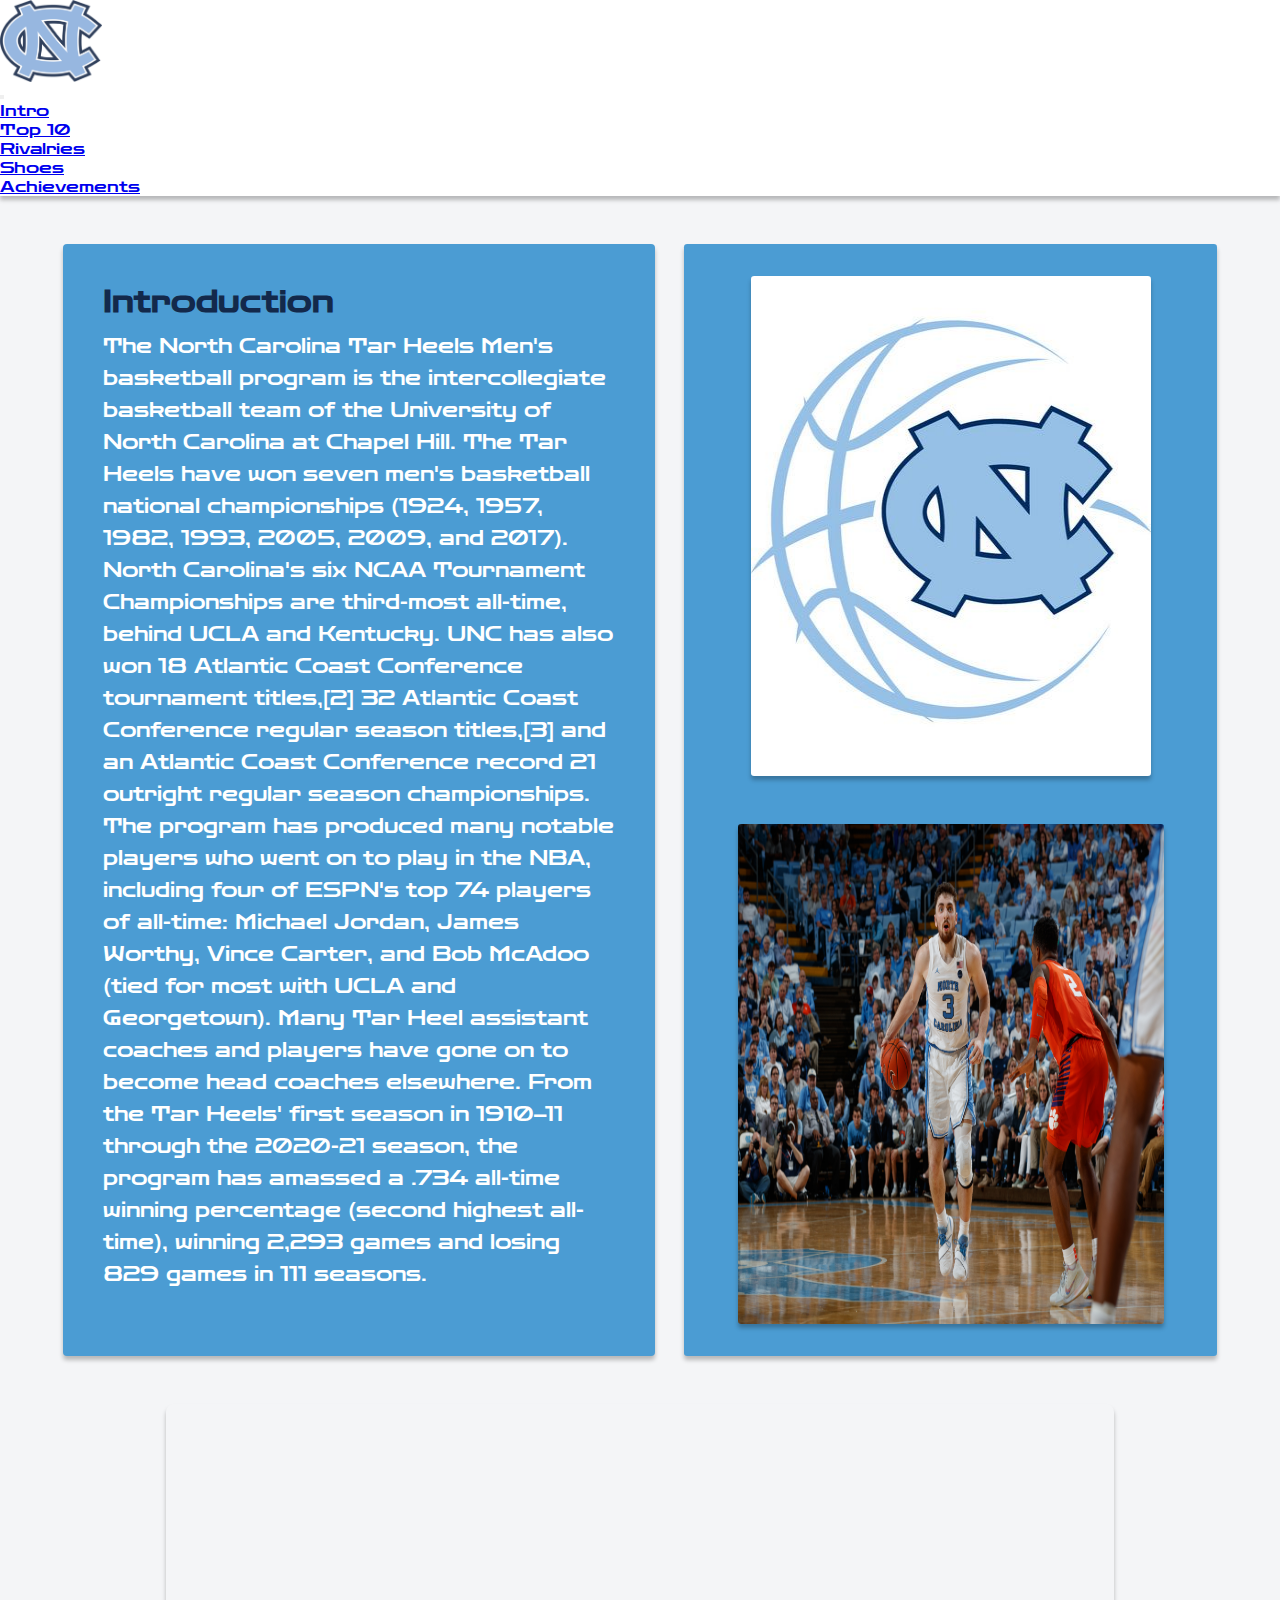
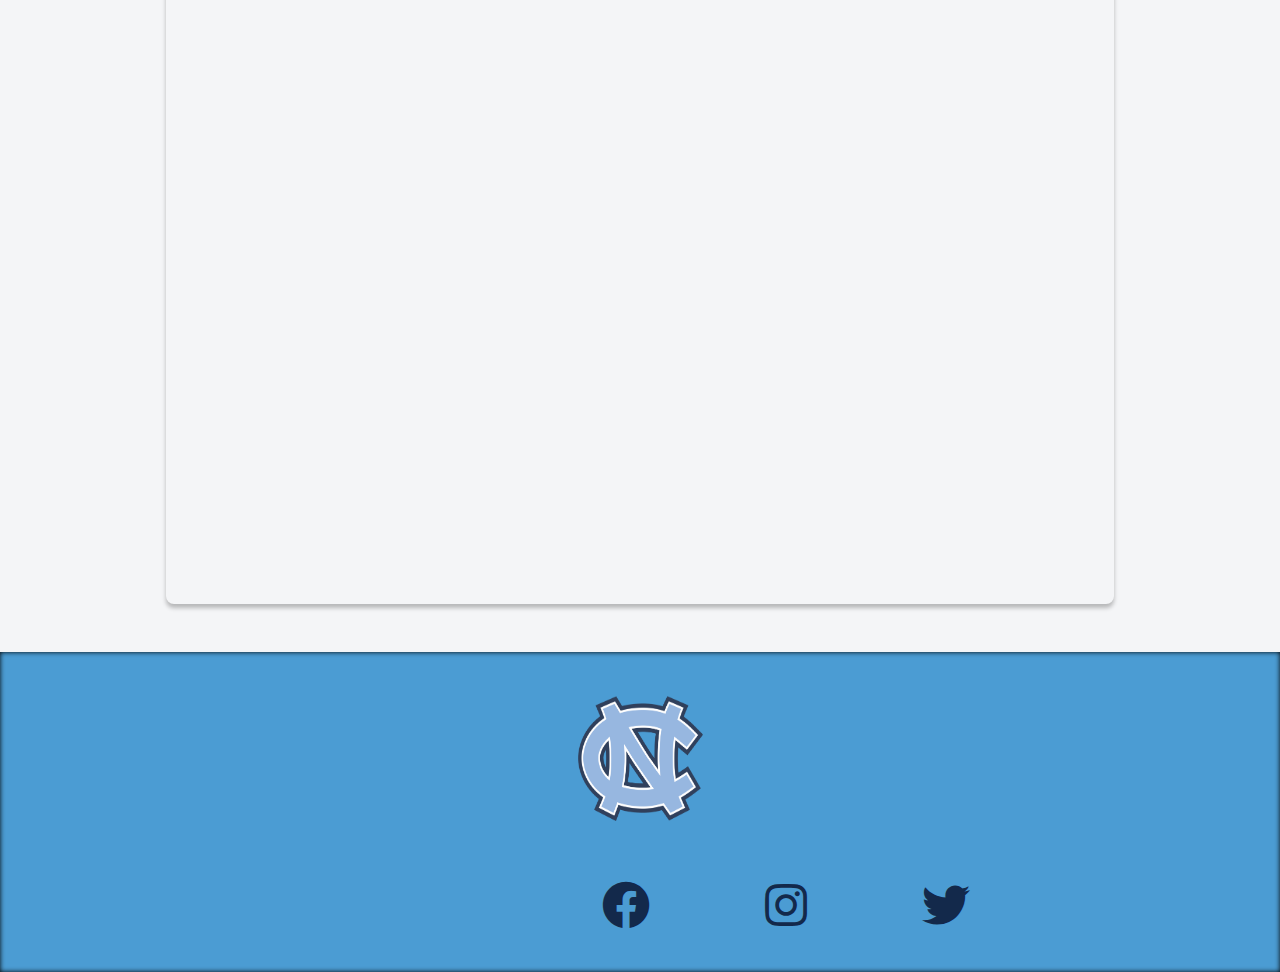
<file: index.html>
<!DOCTYPE html>
<html lang="en">
<head>
  <meta charset="UTF-8">
  <meta http-equiv="X-UA-Compatible" content="IE=edge">
  <meta name="viewport" content="width=device-width, initial-scale=1.0">
  <link rel="stylesheet" href="https://cdnjs.cloudflare.com/ajax/libs/font-awesome/5.12.1/css/all.min.css">
  <link rel="preconnect" href="https://fonts.gstatic.com">
  <link href="https://fonts.googleapis.com/css2?family=Zen+Dots&display=swap" rel="stylesheet">  
  <link rel="stylesheet" href="allStyle.css">
  <link rel="stylesheet" href="indexStyle.css">
  <link rel="stylesheet" href="https://stackpath.bootstrapcdn.com/bootstrap/4.1.0/css/bootstrap.min.css" integrity="sha384-9gVQ4dYFwwWSjIDZnLEWnxCjeSWFphJiwGPXr1jddIhOegiu1FwO5qRGvFXOdJZ4" crossorigin="anonymous">
  <title>UNC Basketball</title>
</head>
<body>

  <nav class="navbar navbar-light navbar-1 white">

    <!-- Navbar brand -->
    <div class='logoSection'>
      <img id='logo' src='logo.png'>
    </div>
  
    <!-- Collapse button -->
    <button class="navbar-toggler" type="button" data-toggle="collapse" data-target="#navbarSupportedContent15"
      aria-controls="navbarSupportedContent15" aria-expanded="false" aria-label="Toggle navigation"><span class="navbar-toggler-icon"></span></button>
  
    <!-- Collapsible content -->
    <div class="collapse navbar-collapse" id="navbarSupportedContent15">
  
      <!-- Links -->
      <ul class="navbar-nav mr-auto">
        <li class="nav-item active">
          <a class="nav-link" href="#">Intro <span class="sr-only">(current)</span></a>
        </li>
        <li class="nav-item">
          <a class="nav-link" href="player.html">Top 10</a>
        </li>
        <li class="nav-item">
          <a class="nav-link" href="rivalry.html">Rivalries</a>
        </li>
        <li class="nav-item">
          <a class="nav-link" href="shoe.html">Shoes</a>
        </li>
        <li class="nav-item">
          <a class="nav-link" href="achieve.html">Achievements</a>
        </li>
      </ul>
      <!-- Links -->
  
    </div>
    <!-- Collapsible content -->
  
  </nav>

  <div class='main'>
    <div class='mainTop'>
      <div class='intro'>
        <h2>Introduction</h2>
        <p>
          The North Carolina Tar Heels Men's basketball program is the intercollegiate basketball team of the University of North Carolina at Chapel Hill. 
          The Tar Heels have won seven men's basketball national championships (1924, 1957, 1982, 1993, 2005, 2009, and 2017). 
          North Carolina's six NCAA Tournament Championships are third-most all-time, behind UCLA and Kentucky. 
          UNC has also won 18 Atlantic Coast Conference tournament titles,[2] 32 Atlantic Coast Conference regular season titles,[3] and an Atlantic Coast Conference record 21 outright regular season championships.
          The program has produced many notable players who went on to play in the NBA, including four of ESPN's top 74 players of all-time: Michael Jordan, James Worthy, Vince Carter, and Bob McAdoo (tied for most with UCLA and Georgetown).
          Many Tar Heel assistant coaches and players have gone on to become head coaches elsewhere.
          From the Tar Heels' first season in 1910–11 through the 2020-21 season, the program has amassed a .734 all-time winning percentage (second highest all-time), winning 2,293 games and losing 829 games in 111 seasons.
        </p>
      </div>
      <div class='rightPictures'>
        <img id='topPic' src='indexImages/uncBasketball.jpg' alt="Basketball"> 
        <img id='bottomPic' src='indexImages/introTopLeft.jpeg' alt="Playtek"> 
      </div>
    </div>
    <div class='mainBottom'>
      <!--
        <iframe src="https://youtu.be/985fzw77YrI" title="YouTube video player" frameborder="0" allow="accelerometer; autoplay; clipboard-write; encrypted-media; gyroscope; picture-in-picture" allowfullscreen></iframe>
      -->
      <iframe src="https://www.youtube.com/embed/985fzw77YrI" title="YouTube video player" frameborder="0" allow="accelerometer; autoplay; clipboard-write; encrypted-media; gyroscope; picture-in-picture" allowfullscreen></iframe>
      
      
    </div>
  </div>

  <div class='footer'>
    <div class='logoFooterSection'>
      <img id='logoFoooter' src='logo.png' width="125" height="125">
    </div>
    <div class='socialMedias'>
      <a href="https://www.facebook.com/UNCBasketball/"><i class="fab fa-facebook fa-3x"></i></a>
      <a href="https://www.instagram.com/accounts/login/"><i class="fab fa-instagram fa-3x"></i></a>
      <a href="https://twitter.com/UNC_Basketball?ref_src=twsrc%5Egoogle%7Ctwcamp%5Eserp%7Ctwgr%5Eauthor"><i class="fab fa-twitter fa-3x"></i></a>
    </div>
  </div>

  <!-- NECESSARY <script> LINKS. The three <script> links below add jQuery, popper.js, and Bootstrap 4 JavaScript. These are libraries of scripts that are necessary to make Bootstrap's interactive and animated components work (e.g., dropdown menus, buttons, alerts, carousels, collapsing navbars and content areas, modals, popups, tooltips, etc). These three <script> links MUST appear in THIS ORDER; this is because both popper.js and the Bootstrap scripts rely on jQuery to work, so jQuery must load into your page first. We add these links at the bottom of the <body> element instead of in the <head> element so the scripts won't be loaded into your site until they're needed, which helps with your site's speed and functionality. -->

  <!-- jQuery--this must come first! -->
  <script src="https://code.jquery.com/jquery-3.3.1.slim.min.js" integrity="sha384-q8i/X+965DzO0rT7abK41JStQIAqVgRVzpbzo5smXKp4YfRvH+8abtTE1Pi6jizo" crossorigin="anonymous"></script>

  <!-- popper.js--a library of drop-down and pop-up JavaScript scripts -->
  <script src="https://cdnjs.cloudflare.com/ajax/libs/popper.js/1.14.0/umd/popper.min.js" integrity="sha384-cs/chFZiN24E4KMATLdqdvsezGxaGsi4hLGOzlXwp5UZB1LY//20VyM2taTB4QvJ" crossorigin="anonymous"></script>

  <!-- unique Bootstrap 4 JavaScript scripts -->
  <script src="https://stackpath.bootstrapcdn.com/bootstrap/4.1.0/js/bootstrap.min.js" integrity="sha384-uefMccjFJAIv6A+rW+L4AHf99KvxDjWSu1z9VI8SKNVmz4sk7buKt/6v9KI65qnm" crossorigin="anonymous"></script>
</body>
</html>
</file>
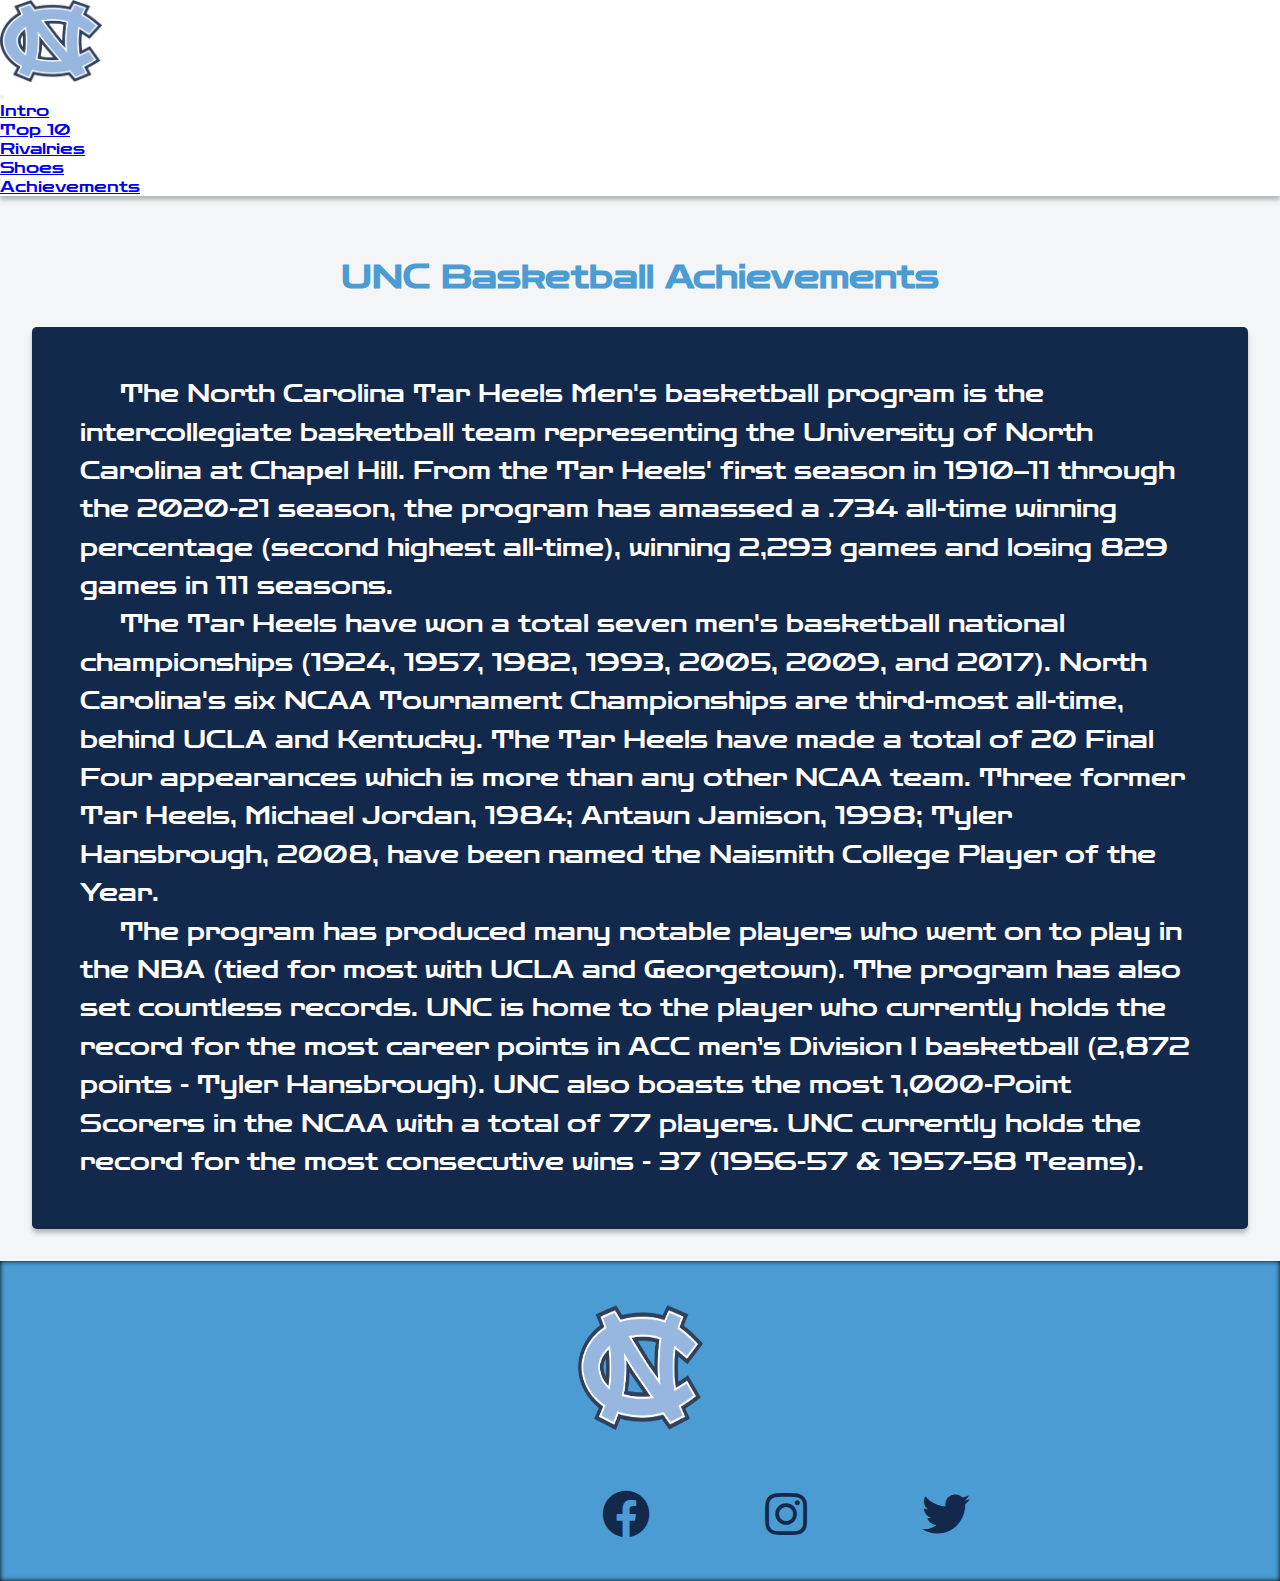
<file: achieve.html>
<!DOCTYPE html>
<html lang="en">
<head>
  <meta charset="UTF-8">
  <meta http-equiv="X-UA-Compatible" content="IE=edge">
  <meta name="viewport" content="width=device-width, initial-scale=1.0">
  <link rel="stylesheet" href="https://cdnjs.cloudflare.com/ajax/libs/font-awesome/5.12.1/css/all.min.css">
  <link rel="preconnect" href="https://fonts.gstatic.com">
  <link href="https://fonts.googleapis.com/css2?family=Zen+Dots&display=swap" rel="stylesheet">  
  <link rel="stylesheet" href="allStyle.css">
  <link rel="stylesheet" href="achieveStyle.css">
  <link rel="stylesheet" href="https://stackpath.bootstrapcdn.com/bootstrap/4.1.0/css/bootstrap.min.css" integrity="sha384-9gVQ4dYFwwWSjIDZnLEWnxCjeSWFphJiwGPXr1jddIhOegiu1FwO5qRGvFXOdJZ4" crossorigin="anonymous">
  <title>UNC Basketball</title>
</head>
<body>

  <nav class="navbar navbar-light navbar-1 white">

    <!-- Navbar brand -->
    <div class='logoSection'>
      <img id='logo' src='logo.png'>
    </div>
  
    <!-- Collapse button -->
    <button class="navbar-toggler" type="button" data-toggle="collapse" data-target="#navbarSupportedContent15"
      aria-controls="navbarSupportedContent15" aria-expanded="false" aria-label="Toggle navigation"><span class="navbar-toggler-icon"></span></button>
  
    <!-- Collapsible content -->
    <div class="collapse navbar-collapse" id="navbarSupportedContent15">
  
      <!-- Links -->
      <ul class="navbar-nav mr-auto">
        <li class="nav-item active">
          <a class="nav-link" href="index.html">Intro</a>
        </li>
        <li class="nav-item">
          <a class="nav-link" href="player.html">Top 10</a>
        </li>
        <li class="nav-item">
          <a class="nav-link" href="rivalry.html">Rivalries</a>
        </li>
        <li class="nav-item">
          <a class="nav-link" href="shoe.html">Shoes</a>
        </li>
        <li class="nav-item">
          <a class="nav-link" href="#">Achievements <span class="sr-only">(current)</span></a>
        </li>
      </ul>
      <!-- Links -->
  
    </div>
    <!-- Collapsible content -->
  
  </nav>

  <div class='main'>
    <div class='achievements'>
      <div class="title">
             <h1>UNC Basketball Achievements</h1>
         </div>
         <div class='achievements_text'>
             <p class="tab">
                 The North Carolina Tar Heels Men's basketball program is the intercollegiate basketball team
                 representing the University of North Carolina at Chapel Hill. From the Tar Heels' first season in
                 1910–11 through the 2020-21 season, the program has amassed a .734 all-time winning percentage
                 (second
                 highest all-time), winning 2,293 games and losing 829 games in 111 seasons. </p>
                 <p class="tab">
                  The Tar Heels have won a total seven men's basketball national championships (1924, 1957, 1982,
                 1993,
                 2005, 2009, and 2017). North Carolina's six NCAA Tournament Championships are third-most all-time,
                 behind UCLA and Kentucky.
                 The Tar Heels have made a total of 20 Final Four appearances which is more
                 than any other NCAA team. Three former Tar Heels, Michael Jordan, 1984; Antawn Jamison, 1998; Tyler
                 Hansbrough, 2008, have been named the Naismith College Player of the Year.   
                 </p>
                 <p class="tab">
                 The program has produced many notable players who went on to play in the NBA (tied for most with
                 UCLA
                 and
                 Georgetown).
                 The program has also set countless records. UNC is home to the player who currently holds the record
                 for
                 the
                 most career points in ACC men’s Division I basketball (2,872 points - Tyler Hansbrough). UNC also
                 boasts
                 the
                 most 1,000-Point Scorers in the NCAA with a total of 77 players. UNC currently holds the record for
                 the
                 most
                 consecutive wins - 37 (1956-57 & 1957-58 Teams).
             </p>
         </div>
     </div>
  </div>

  <div class='footer'>
    <div class='logoFooterSection'>
      <img id='logoFoooter' src='logo.png' width="125" height="125">
    </div>
    <div class='socialMedias'>
      <a href="https://www.facebook.com/UNCBasketball/"><i class="fab fa-facebook fa-3x"></i></a>
      <a href="https://www.instagram.com/accounts/login/"><i class="fab fa-instagram fa-3x"></i></a>
      <a href="https://twitter.com/UNC_Basketball?ref_src=twsrc%5Egoogle%7Ctwcamp%5Eserp%7Ctwgr%5Eauthor"><i class="fab fa-twitter fa-3x"></i></a>
    </div>
  </div>

  <!-- NECESSARY <script> LINKS. The three <script> links below add jQuery, popper.js, and Bootstrap 4 JavaScript. These are libraries of scripts that are necessary to make Bootstrap's interactive and animated components work (e.g., dropdown menus, buttons, alerts, carousels, collapsing navbars and content areas, modals, popups, tooltips, etc). These three <script> links MUST appear in THIS ORDER; this is because both popper.js and the Bootstrap scripts rely on jQuery to work, so jQuery must load into your page first. We add these links at the bottom of the <body> element instead of in the <head> element so the scripts won't be loaded into your site until they're needed, which helps with your site's speed and functionality. -->

  <!-- jQuery--this must come first! -->
  <script src="https://code.jquery.com/jquery-3.3.1.slim.min.js" integrity="sha384-q8i/X+965DzO0rT7abK41JStQIAqVgRVzpbzo5smXKp4YfRvH+8abtTE1Pi6jizo" crossorigin="anonymous"></script>

  <!-- popper.js--a library of drop-down and pop-up JavaScript scripts -->
  <script src="https://cdnjs.cloudflare.com/ajax/libs/popper.js/1.14.0/umd/popper.min.js" integrity="sha384-cs/chFZiN24E4KMATLdqdvsezGxaGsi4hLGOzlXwp5UZB1LY//20VyM2taTB4QvJ" crossorigin="anonymous"></script>

  <!-- unique Bootstrap 4 JavaScript scripts -->
  <script src="https://stackpath.bootstrapcdn.com/bootstrap/4.1.0/js/bootstrap.min.js" integrity="sha384-uefMccjFJAIv6A+rW+L4AHf99KvxDjWSu1z9VI8SKNVmz4sk7buKt/6v9KI65qnm" crossorigin="anonymous"></script>
</body>
</html>
</file>
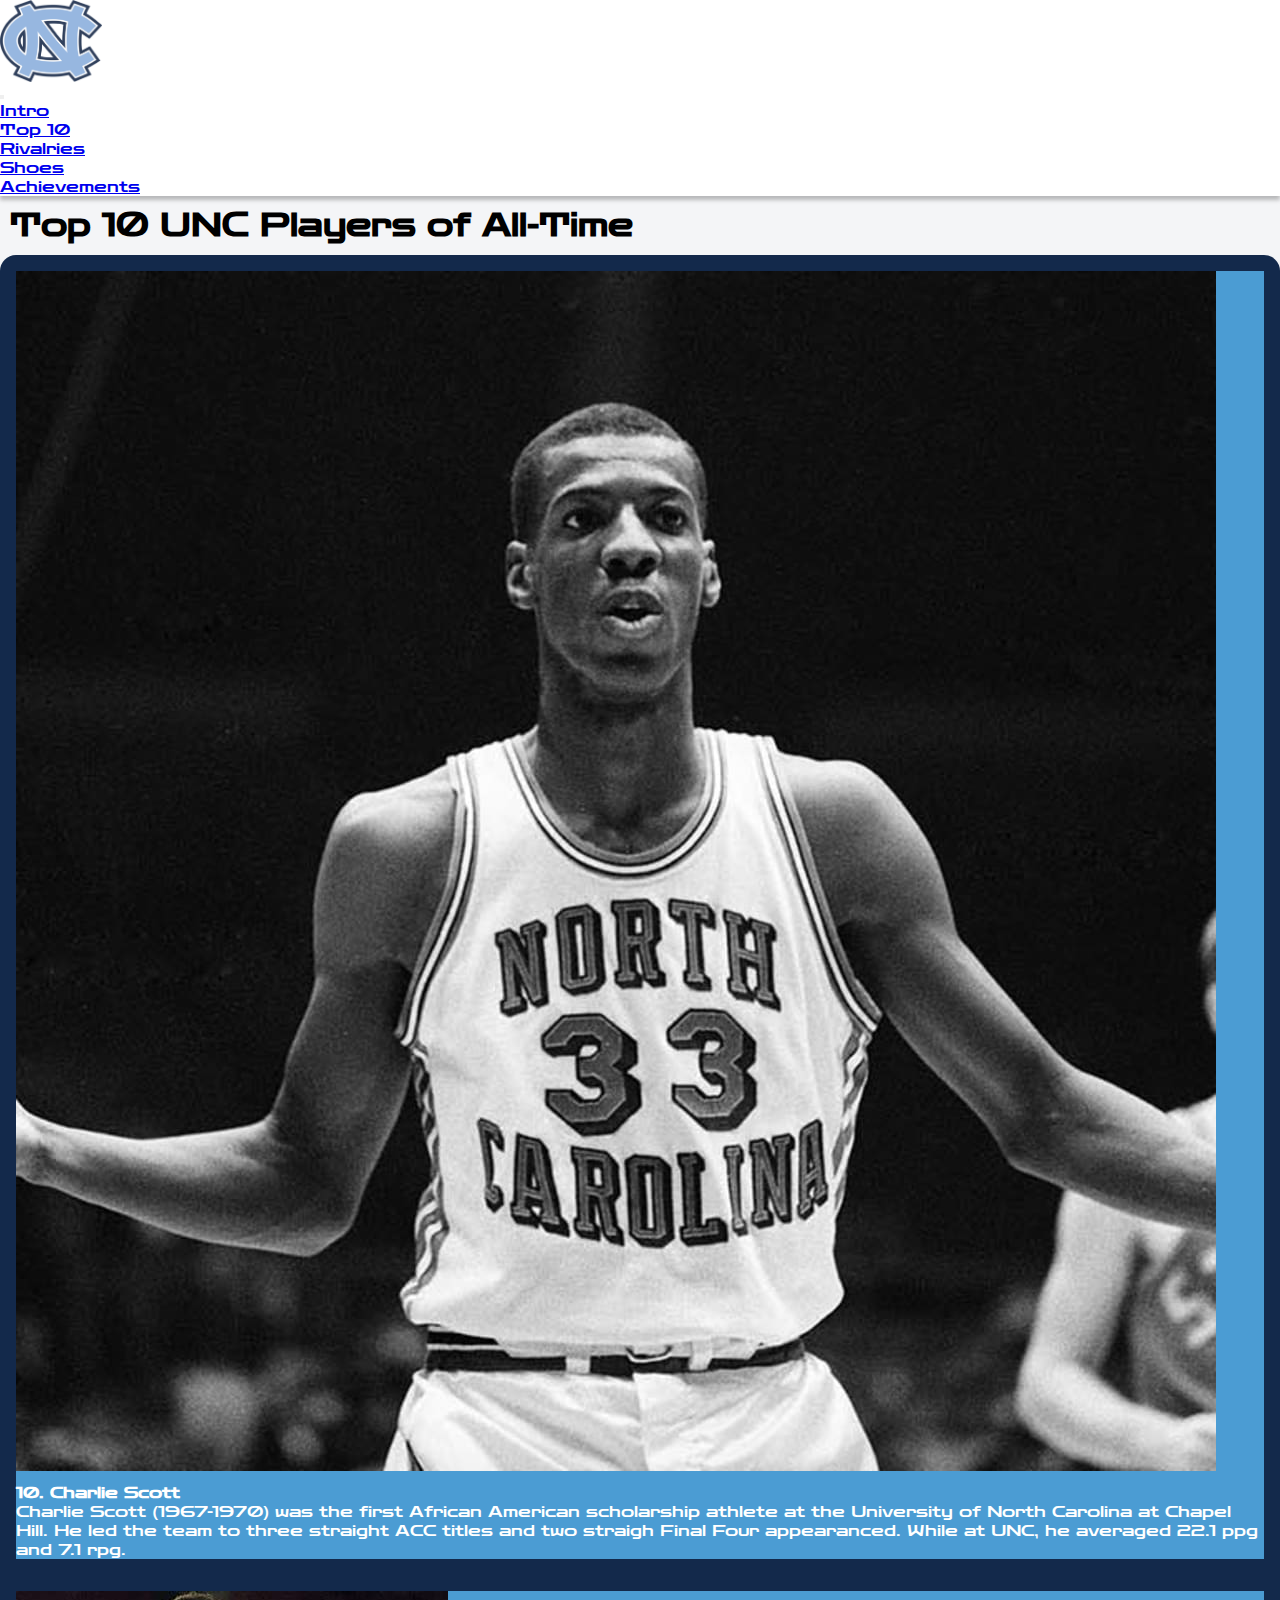
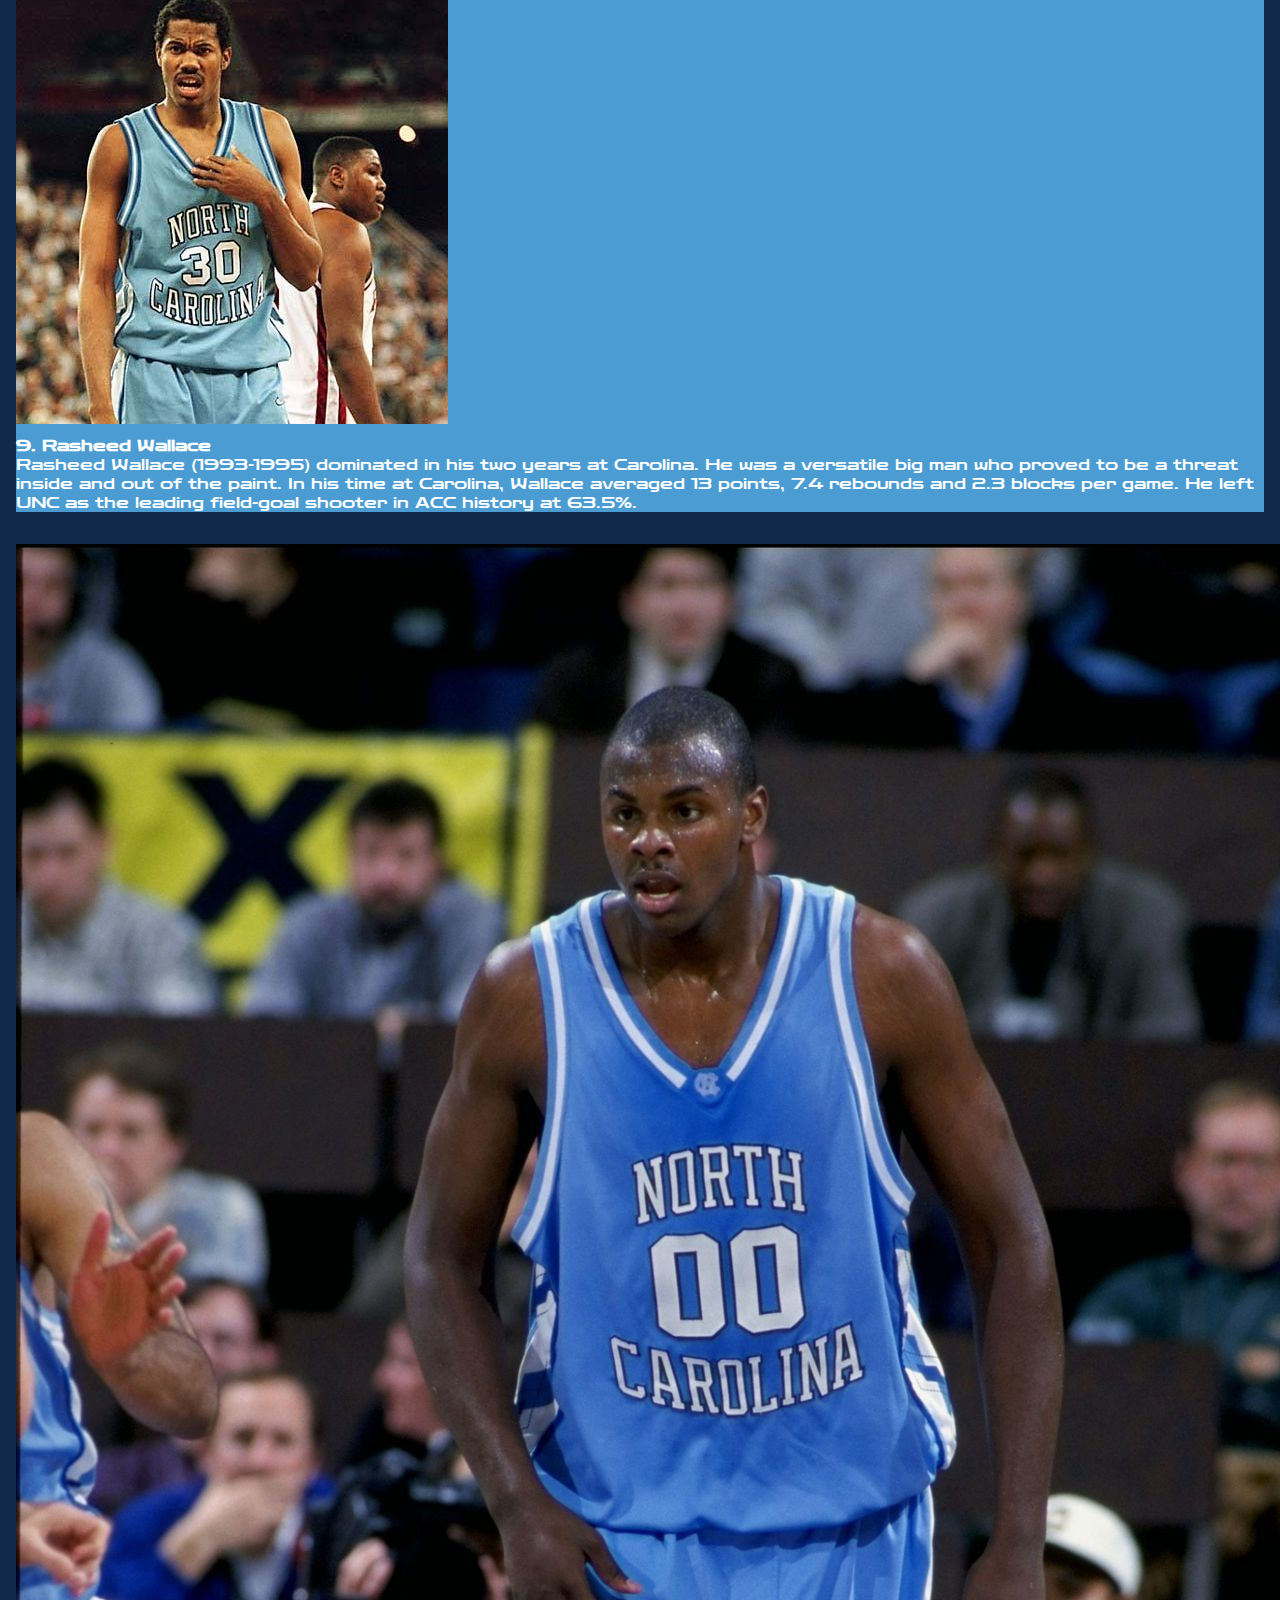
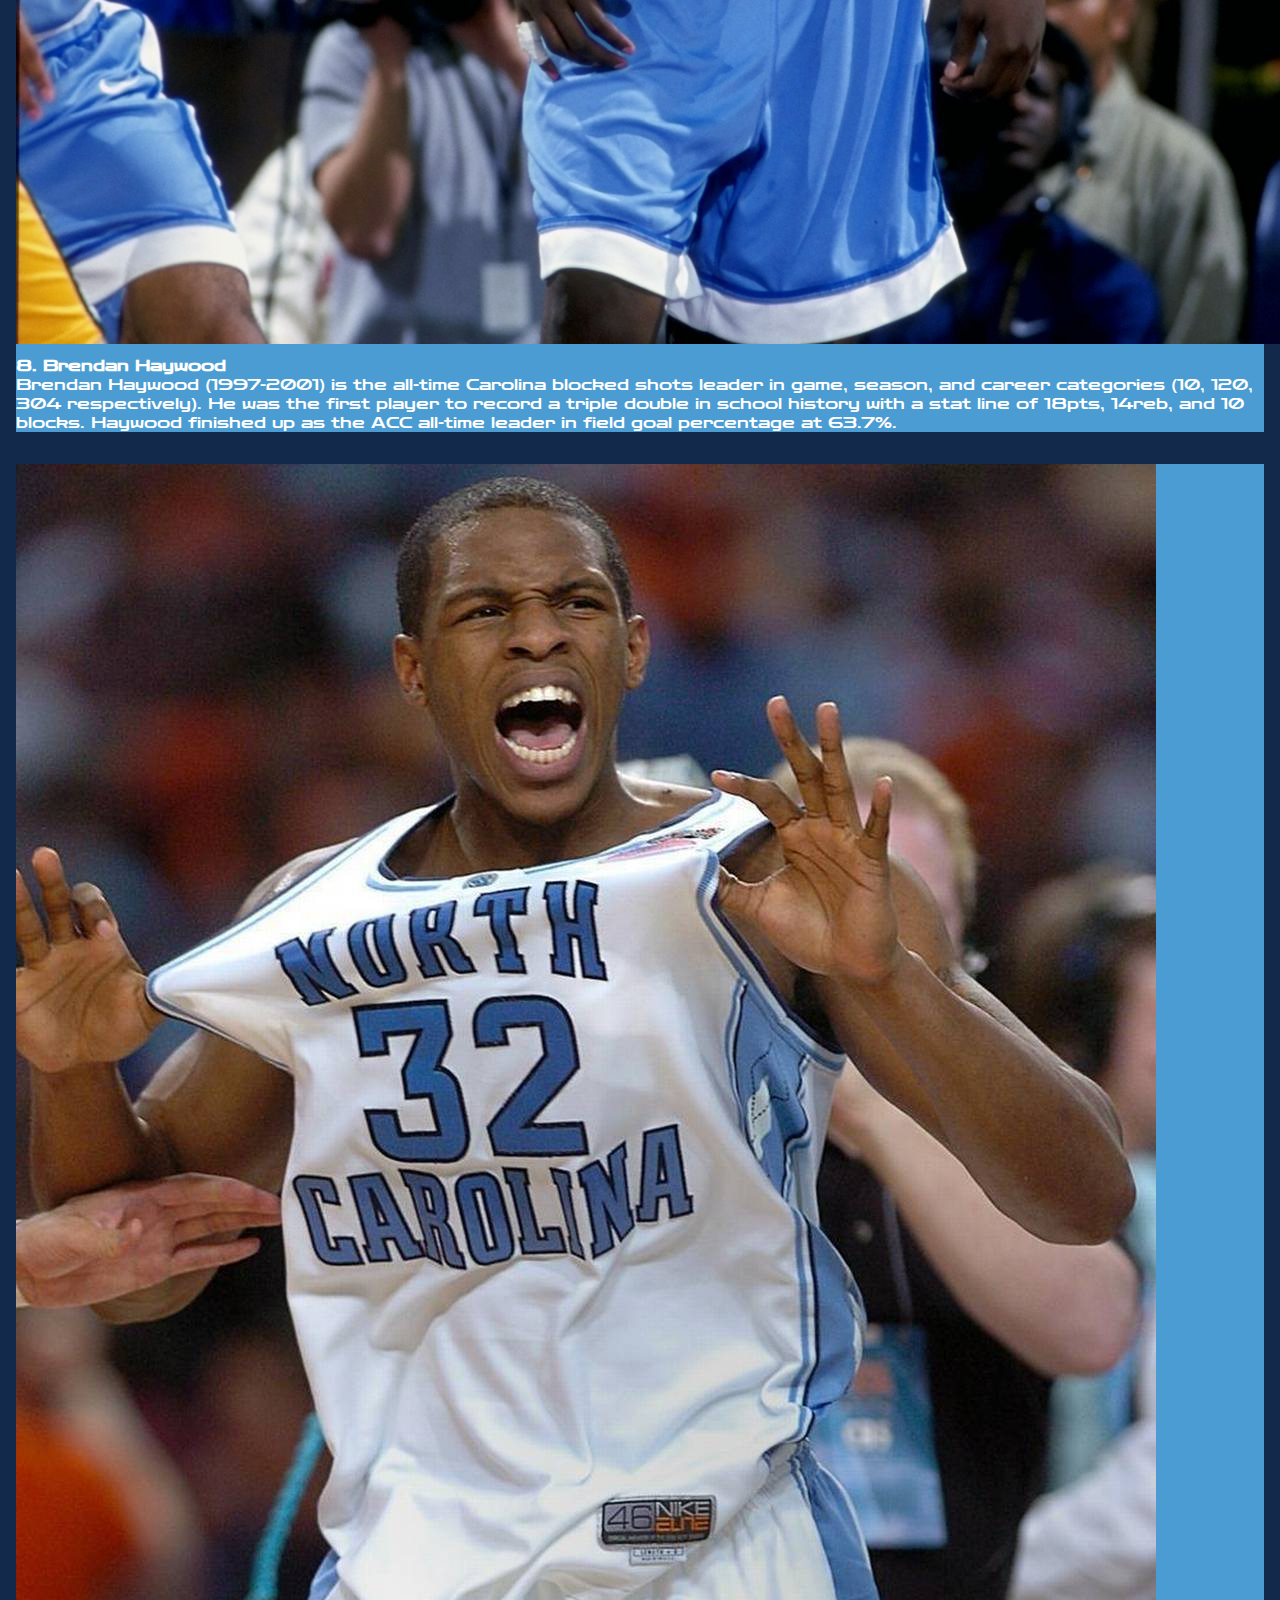
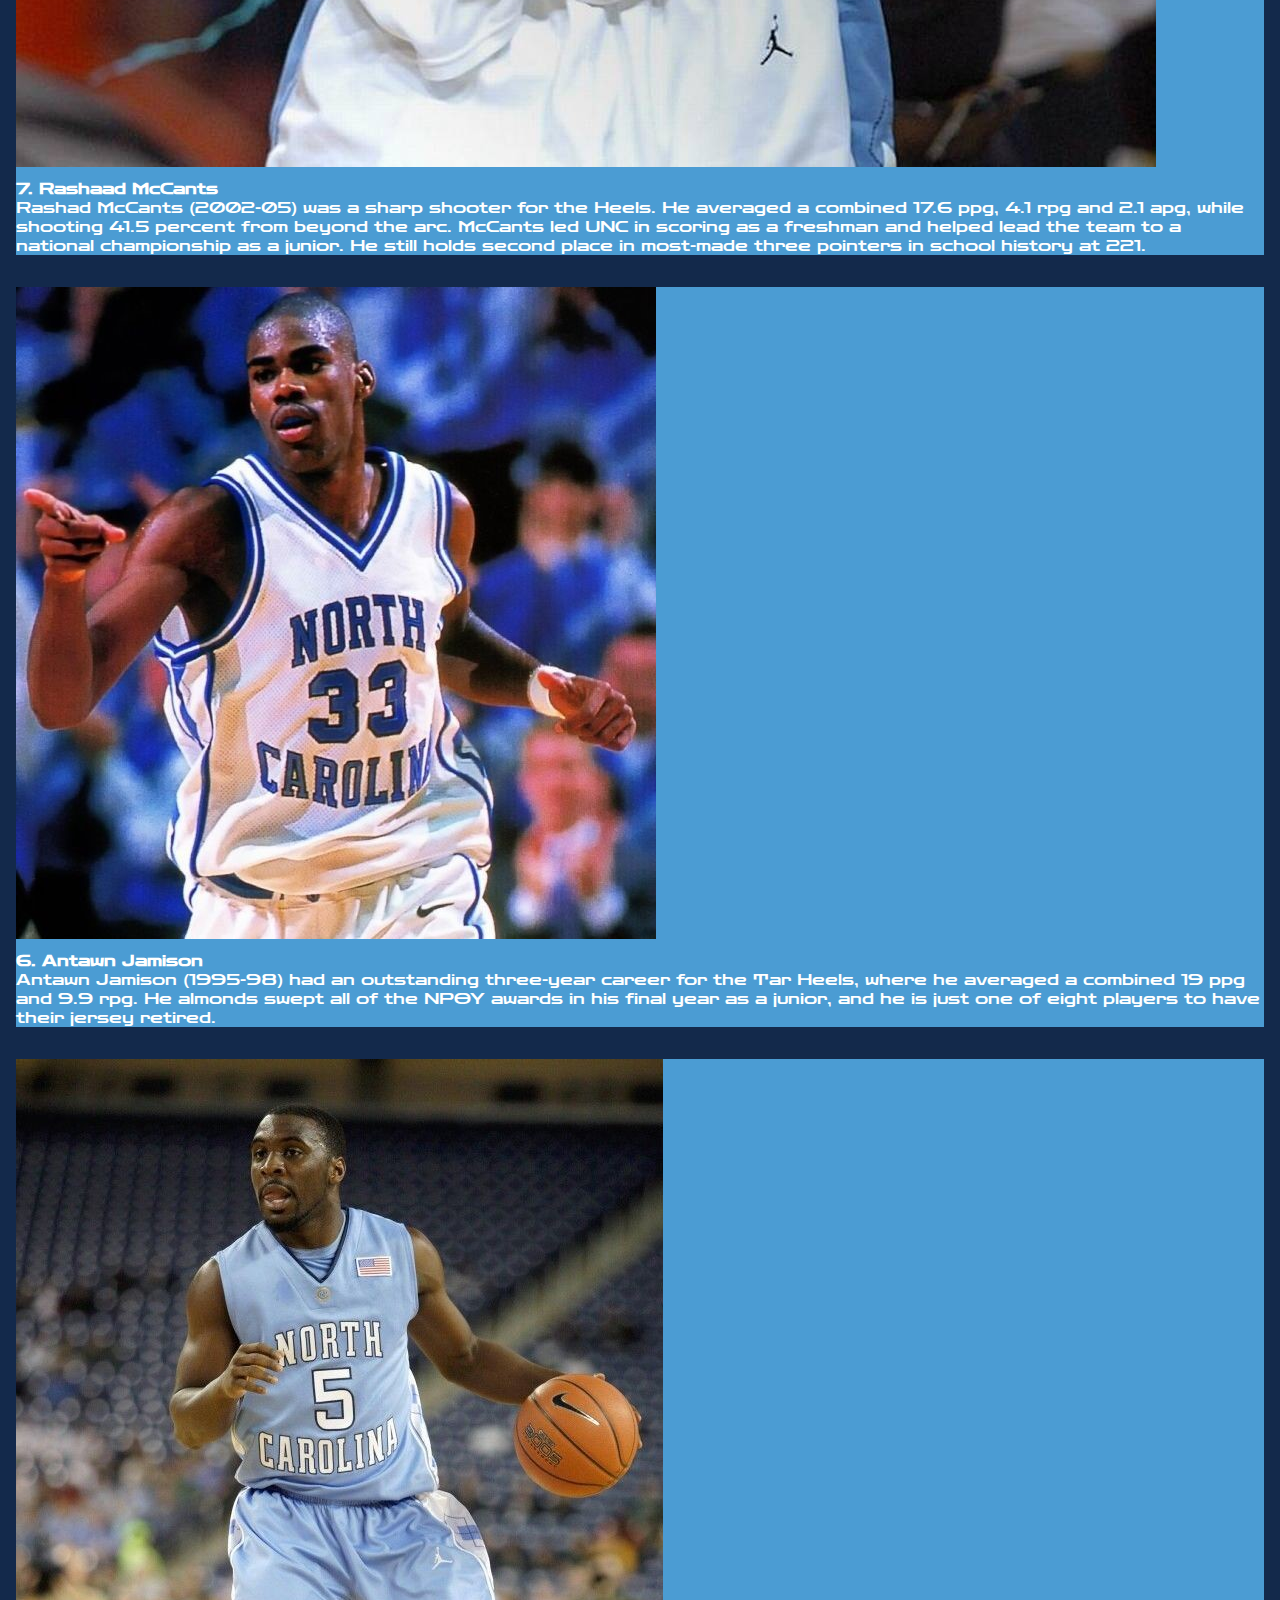
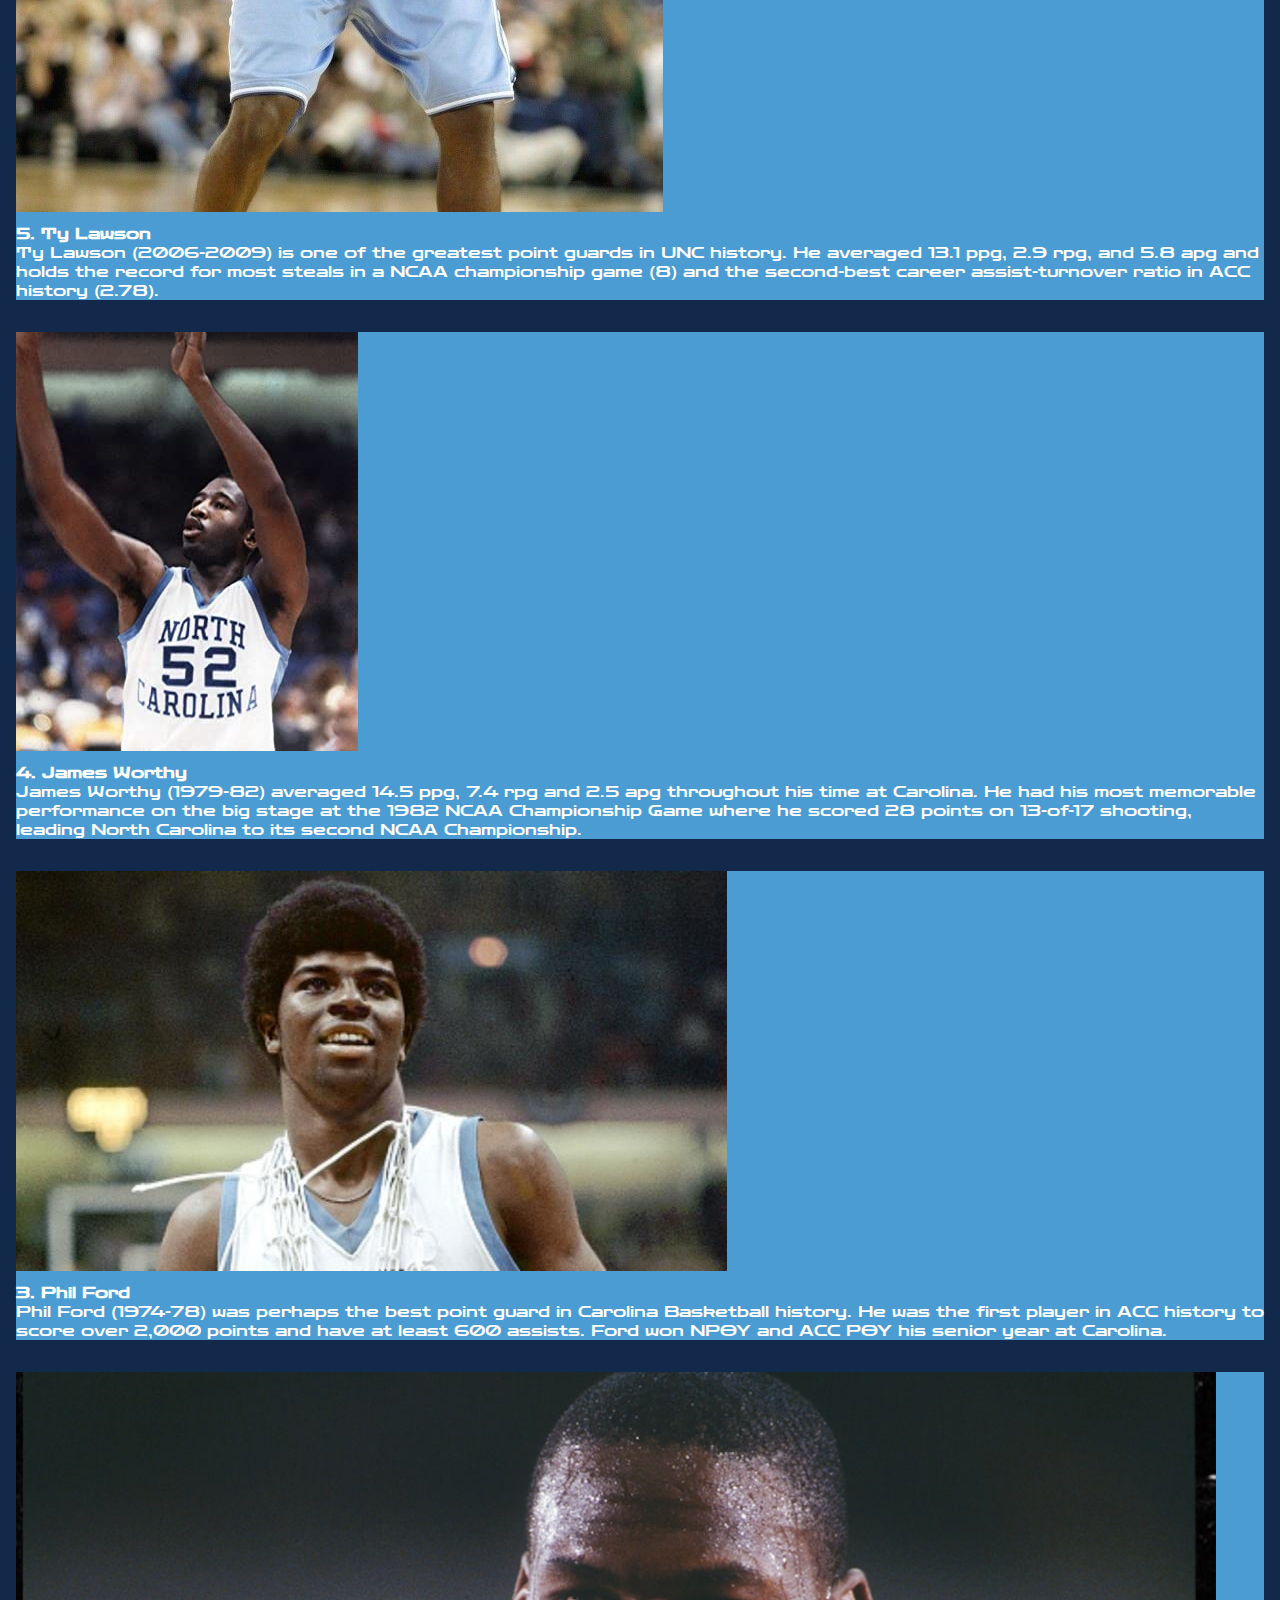
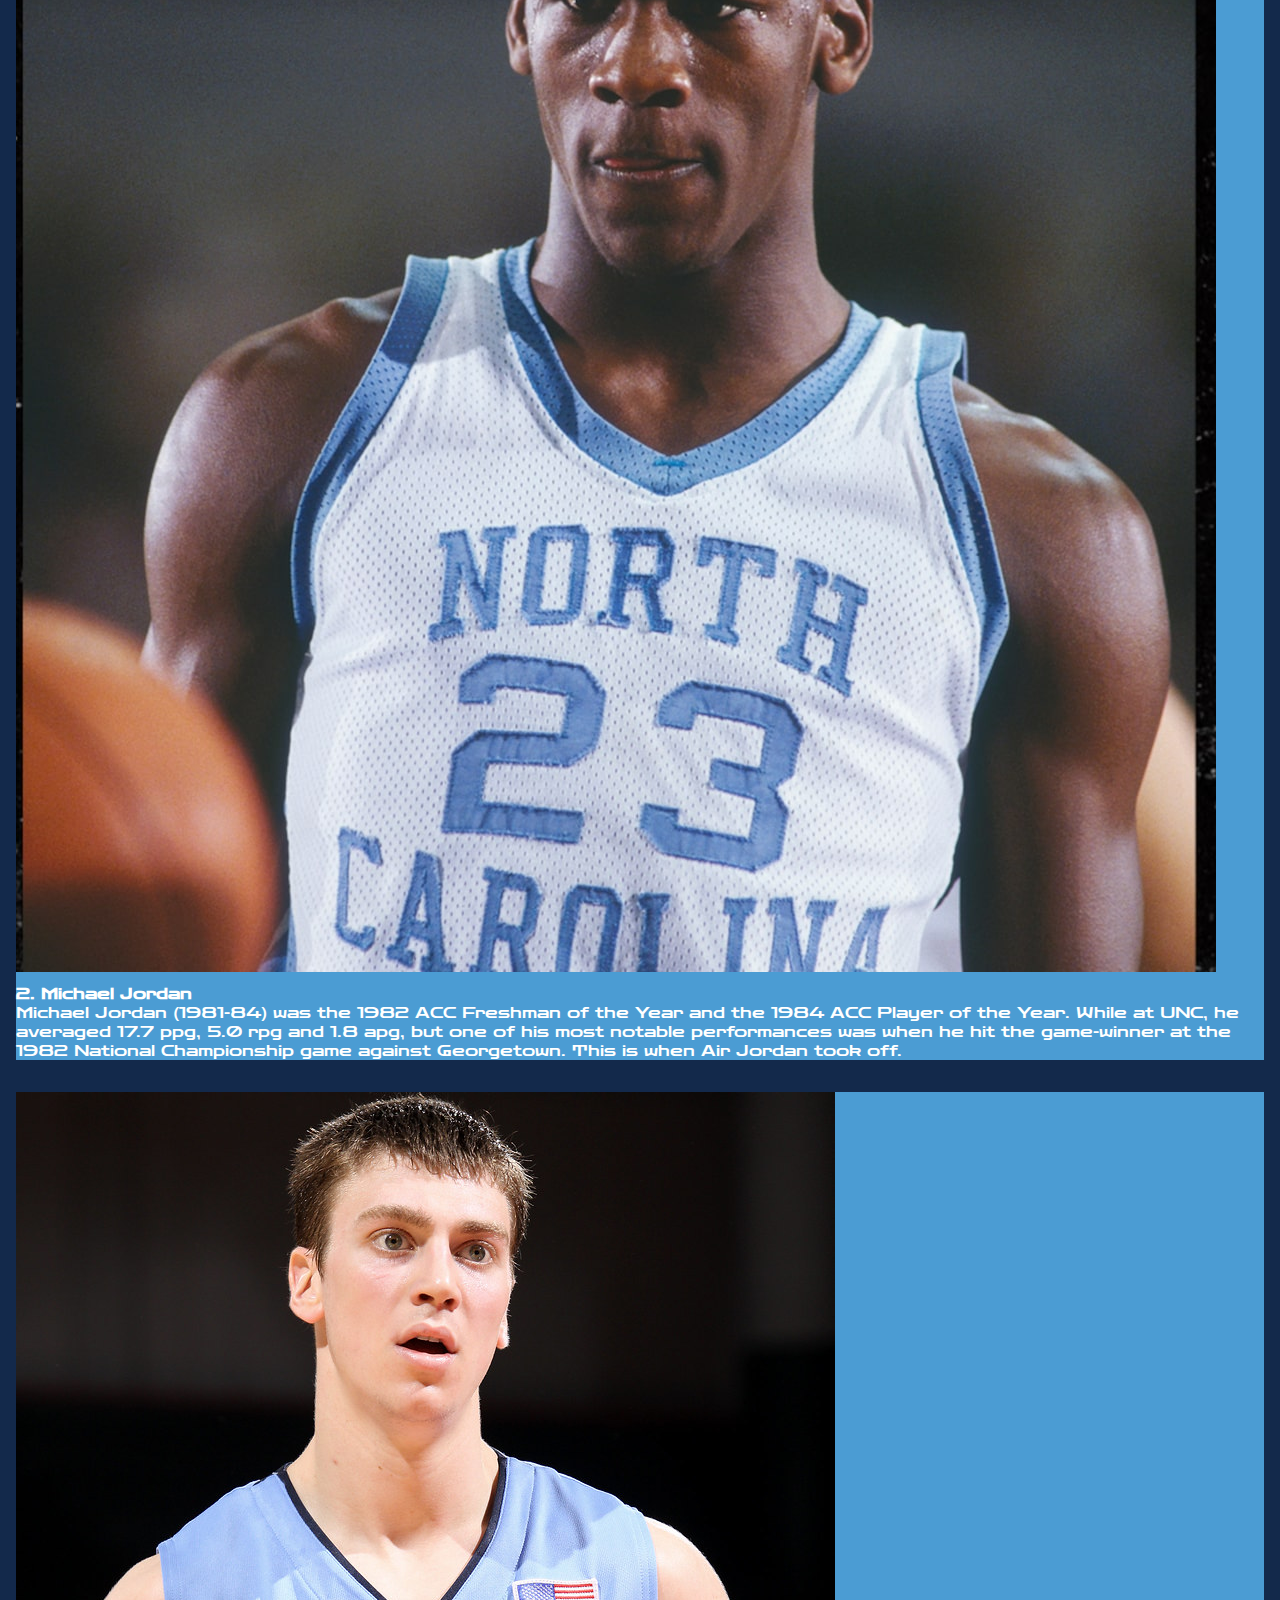
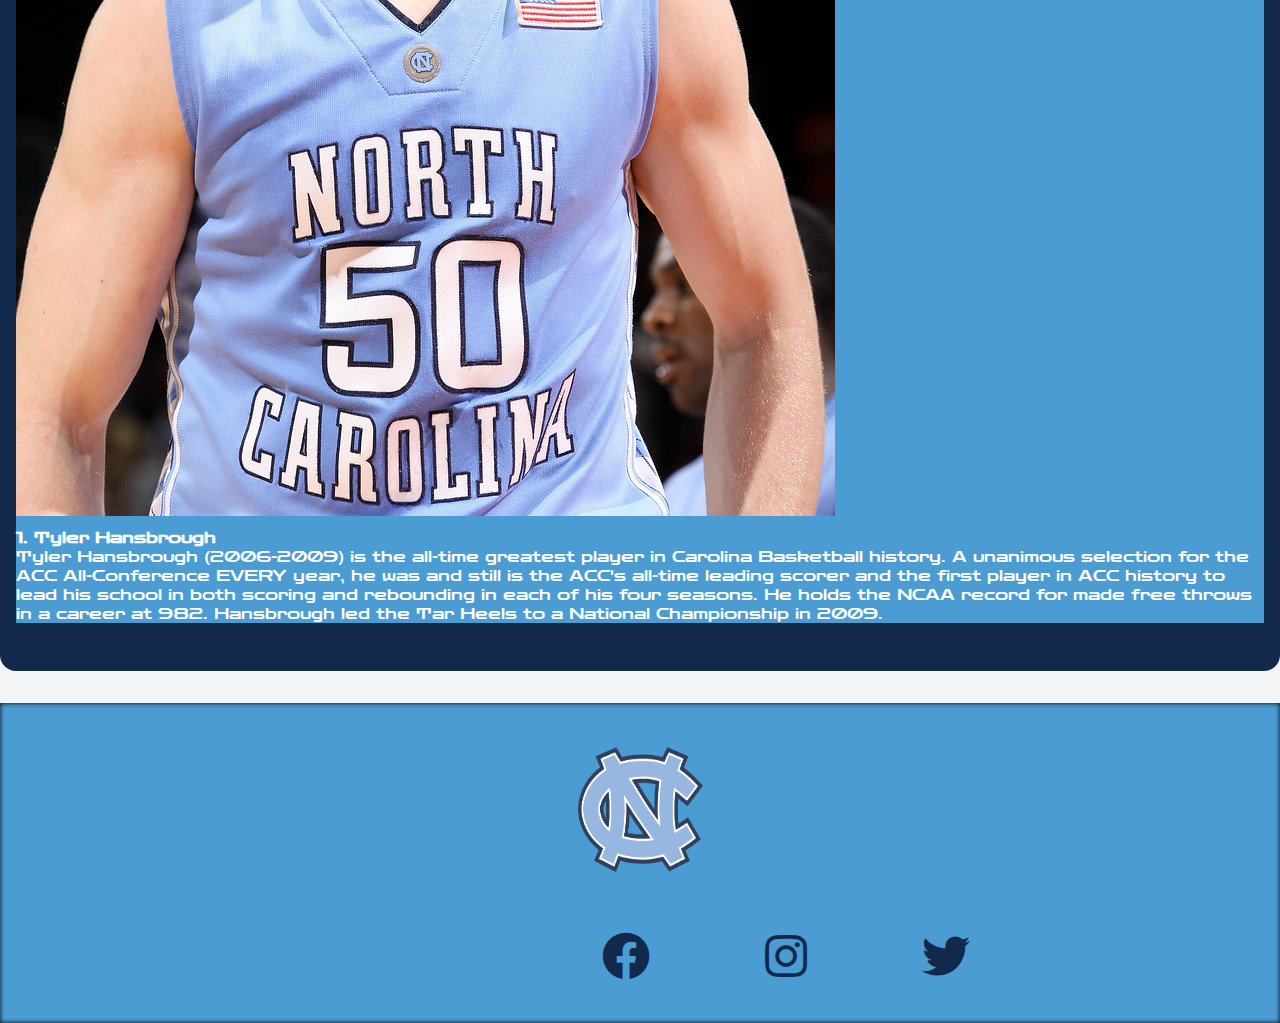
<file: player.html>
<!DOCTYPE html>
<html lang="en">
<head>
  <meta charset="UTF-8">
  <meta http-equiv="X-UA-Compatible" content="IE=edge">
  <meta name="viewport" content="width=device-width, initial-scale=1.0">
  <link rel="stylesheet" href="https://cdnjs.cloudflare.com/ajax/libs/font-awesome/5.12.1/css/all.min.css">
  <link rel="preconnect" href="https://fonts.gstatic.com">
  <link href="https://fonts.googleapis.com/css2?family=Zen+Dots&display=swap" rel="stylesheet">  
  <link rel="stylesheet" href="allStyle.css">
  <link rel="stylesheet" href="playerStyle.css">
  <link rel="stylesheet" href="https://stackpath.bootstrapcdn.com/bootstrap/4.1.0/css/bootstrap.min.css" integrity="sha384-9gVQ4dYFwwWSjIDZnLEWnxCjeSWFphJiwGPXr1jddIhOegiu1FwO5qRGvFXOdJZ4" crossorigin="anonymous">
  <title>UNC Basketball</title>
</head>
<body>

  <nav class="navbar navbar-light navbar-1 white">

    <!-- Navbar brand -->
    <div class='logoSection'>
      <img id='logo' src='logo.png'>
    </div>
  
    <!-- Collapse button -->
    <button class="navbar-toggler" type="button" data-toggle="collapse" data-target="#navbarSupportedContent15"
      aria-controls="navbarSupportedContent15" aria-expanded="false" aria-label="Toggle navigation"><span class="navbar-toggler-icon"></span></button>
  
    <!-- Collapsible content -->
    <div class="collapse navbar-collapse" id="navbarSupportedContent15">
  
      <!-- Links -->
      <ul class="navbar-nav mr-auto">
        <li class="nav-item active">
          <a class="nav-link" href="index.html">Intro <span class="sr-only">(current)</span></a>
        </li>
        <li class="nav-item">
          <a class="nav-link" href="#">Top 10</a>
        </li>
        <li class="nav-item">
          <a class="nav-link" href="rivalry.html">Rivalries</a>
        </li>
        <li class="nav-item">
          <a class="nav-link" href="shoe.html">Shoes</a>
        </li>
        <li class="nav-item">
          <a class="nav-link" href="achieve.html">Achievements</a>
        </li>
      </ul>
      <!-- Links -->
  
    </div>
    <!-- Collapsible content -->
  
  </nav>

  <div class="container">

  <div class='main'>

  <h1>Top 10 UNC Players of All-Time</h1>
    
      <!--Content Area-->
        <div class="row row1">

            <div class="col-lg-4"> 
                <div class="card">
                    <div class="card-body">
                    <img class="card-img-top" src="shoeAndPlayerImages/charlie_scott.jpg" alt="Charlie Scott">
                        <h4 class="card-title">10. Charlie Scott</h4>
                    <p class="card-text">Charlie Scott (1967-1970) was the first African American scholarship athlete at the University of North Carolina at Chapel Hill. He led the team to three straight ACC titles and two straigh Final Four appearanced. While at UNC, he averaged 22.1 ppg and 7.1 rpg.</p>
                    </div>
                </div>
            </div>

            <div class="col-lg-4">
                <div class="card">
                    <div class="card-body">
                        <img class="card-img-top" src="shoeAndPlayerImages/rasheed_wallace.jpg" alt="Rasheed Wallace">
                    <h4 class="card-title">9. Rasheed Wallace</h4>
                    <p class="card-text">Rasheed Wallace (1993-1995) dominated in his two years at Carolina. He was a versatile big man who proved to be a threat inside and out of the paint. In his time at Carolina, Wallace averaged 13 points, 7.4 rebounds and 2.3 blocks per game. He left UNC as the leading field-goal shooter in ACC history at 63.5%.</p>            
                    </div>
                </div>
            </div>

            <div class="col-lg-4">
                <div class="card">
                    <div class="card-body">
                        <img class="card-img-top" src="shoeAndPlayerImages/brendan_haywood.jpg" alt="Brendan Haywood">
                    <h4 class="card-title">8. Brendan Haywood</h4>
                    <p class="card-text">Brendan Haywood (1997-2001) is the all-time Carolina blocked shots leader in game, season, and career categories (10, 120, 304 respectively). He was the first player to record a triple double in school history with a stat line of 18pts, 14reb, and 10 blocks. Haywood finished up as the ACC all-time leader in field goal percentage at 63.7%. </p>
                    </div>
                </div>
            </div>
      

            <div class="col-lg-4">
                <div class="card">
                    <div class="card-body">
                        <img class="card-img-top" src="shoeAndPlayerImages/rashad_mccants.jpg" alt="Rashad McCants">
                    <h4 class="card-title">7. Rashaad McCants</h4>
                    <p class="card-text">Rashad McCants (2002-05) was a sharp shooter for the Heels. He averaged a combined 17.6 ppg, 4.1 rpg and 2.1 apg, while shooting 41.5 percent from beyond the arc. McCants led UNC in scoring as a freshman and helped lead the team to a national championship as a junior. He still holds second place in most-made three pointers in school history at 221.</p>            
                    </div>
                </div>
            </div>

            <div class="col-lg-4">
                <div class="card">
                    <div class="card-body">
                        <img class="card-img-top" src="shoeAndPlayerImages/antawn_jamison.jpg" alt="Antawn Jamison">
                    <h4 class="card-title">6. Antawn Jamison</h4>
                    <p class="card-text">Antawn Jamison (1995-98) had an outstanding three-year career for the Tar Heels, where he averaged a combined 19 ppg and 9.9 rpg. He almonds swept all of the NPOY awards in his final year as a junior, and he is just one of eight players to have their jersey retired.
                    </p>            
                    </div>
                </div>
            </div>

            <div class="col-lg-4">
                <div class="card">
                    <div class="card-body">
                        <img class="card-img-top" src="shoeAndPlayerImages/ty_lawson.jpg" alt="Ty Lawson">
                    <h4 class="card-title">5. Ty Lawson</h4>
                    <p class="card-text">Ty Lawson (2006-2009) is one of the greatest point guards in UNC history. He averaged 13.1 ppg, 2.9 rpg, and 5.8 apg and holds the record for most steals in a NCAA championship game (8) and the second-best career assist-turnover ratio in ACC history (2.78).
                    </p>            
                    </div>
                </div>
            </div>

            <div class="col-lg-4">
                <div class="card">
                    <div class="card-body">
                        <img class="card-img-top" src="shoeAndPlayerImages/james_worthy.jpg" alt="James Worthy">
                    <h4 class="card-title">4. James Worthy</h4>
                    <p class="card-text">James Worthy (1979-82) averaged 14.5 ppg, 7.4 rpg and 2.5 apg throughout his time at Carolina. He had his most memorable performance on the big stage at the 1982 NCAA Championship Game where he scored 28 points on 13-of-17 shooting, leading North Carolina to its second NCAA Championship.
                    </p>            
                    </div>
                </div>
            </div>

            <div class="col-lg-4">
                <div class="card">
                    <div class="card-body">
                        <img class="card-img-top" src="shoeAndPlayerImages/phil_ford.jpg" alt="Phil Ford">
                    <h4 class="card-title">3. Phil Ford</h4>
                    <p class="card-text">Phil Ford (1974-78) was perhaps the best point guard in Carolina Basketball history. He was the first player in ACC history to score over 2,000 points and have at least 600 assists. Ford won NPOY and ACC POY his senior year at Carolina. 
                    </p>            
                    </div>
                </div>
            </div>

            <div class="col-lg-4">
                <div class="card">
                    <div class="card-body">
                        <img class="card-img-top" src="shoeAndPlayerImages/michael_jordan.jpg" alt="Michael Jordan">
                    <h4 class="card-title">2. Michael Jordan</h4>
                    <p class="card-text">Michael Jordan (1981-84) was the 1982 ACC Freshman of the Year and the 1984 ACC Player of the Year. While at UNC, he averaged 17.7 ppg, 5.0 rpg and 1.8 apg, but one of his most notable performances was when he hit the game-winner at the 1982 National Championship game against Georgetown. This is when Air Jordan took off. 
                    </p>            
                    </div>
                </div>
            </div>

            <div class="col-lg-4">
                <div class="card">
                    <div class="card-body">
                        <img class="card-img-top" src="shoeAndPlayerImages/tyler_hansbrough.jpg" alt="Tyler Hansbrough">
                    <h4 class="card-title">1. Tyler Hansbrough</h4>
                    <p class="card-text">Tyler Hansbrough (2006-2009) is the all-time greatest player in Carolina Basketball history. A unanimous selection for the ACC All-Conference EVERY year, he was and still is the ACC's all-time leading scorer and the first player in ACC history to lead his school in both scoring and rebounding in each of his four seasons. He holds the NCAA record for made free throws in a career at 982. Hansbrough led the Tar Heels to a National Championship in 2009. 
                    </p>            
                    </div>
                </div>
            </div>


        </div>
  </div>
  </div>
  </div>
  
  <div class='footer'>
    <div class='logoFooterSection'>
      <img id='logoFoooter' src='logo.png' width="125" height="125">
    </div>
    <div class='socialMedias'>
      <a href="https://www.facebook.com/UNCBasketball/"><i class="fab fa-facebook fa-3x"></i></a>
      <a href="https://www.instagram.com/accounts/login/"><i class="fab fa-instagram fa-3x"></i></a>
      <a href="https://twitter.com/UNC_Basketball?ref_src=twsrc%5Egoogle%7Ctwcamp%5Eserp%7Ctwgr%5Eauthor"><i class="fab fa-twitter fa-3x"></i></a>
    </div>
  </div>

  <!-- NECESSARY <script> LINKS. The three <script> links below add jQuery, popper.js, and Bootstrap 4 JavaScript. These are libraries of scripts that are necessary to make Bootstrap's interactive and animated components work (e.g., dropdown menus, buttons, alerts, carousels, collapsing navbars and content areas, modals, popups, tooltips, etc). These three <script> links MUST appear in THIS ORDER; this is because both popper.js and the Bootstrap scripts rely on jQuery to work, so jQuery must load into your page first. We add these links at the bottom of the <body> element instead of in the <head> element so the scripts won't be loaded into your site until they're needed, which helps with your site's speed and functionality. -->

  <!-- jQuery--this must come first! -->
  <script src="https://code.jquery.com/jquery-3.3.1.slim.min.js" integrity="sha384-q8i/X+965DzO0rT7abK41JStQIAqVgRVzpbzo5smXKp4YfRvH+8abtTE1Pi6jizo" crossorigin="anonymous"></script>

  <!-- popper.js--a library of drop-down and pop-up JavaScript scripts -->
  <script src="https://cdnjs.cloudflare.com/ajax/libs/popper.js/1.14.0/umd/popper.min.js" integrity="sha384-cs/chFZiN24E4KMATLdqdvsezGxaGsi4hLGOzlXwp5UZB1LY//20VyM2taTB4QvJ" crossorigin="anonymous"></script>

  <!-- unique Bootstrap 4 JavaScript scripts -->
  <script src="https://stackpath.bootstrapcdn.com/bootstrap/4.1.0/js/bootstrap.min.js" integrity="sha384-uefMccjFJAIv6A+rW+L4AHf99KvxDjWSu1z9VI8SKNVmz4sk7buKt/6v9KI65qnm" crossorigin="anonymous"></script>
</body>
</html>
</file>
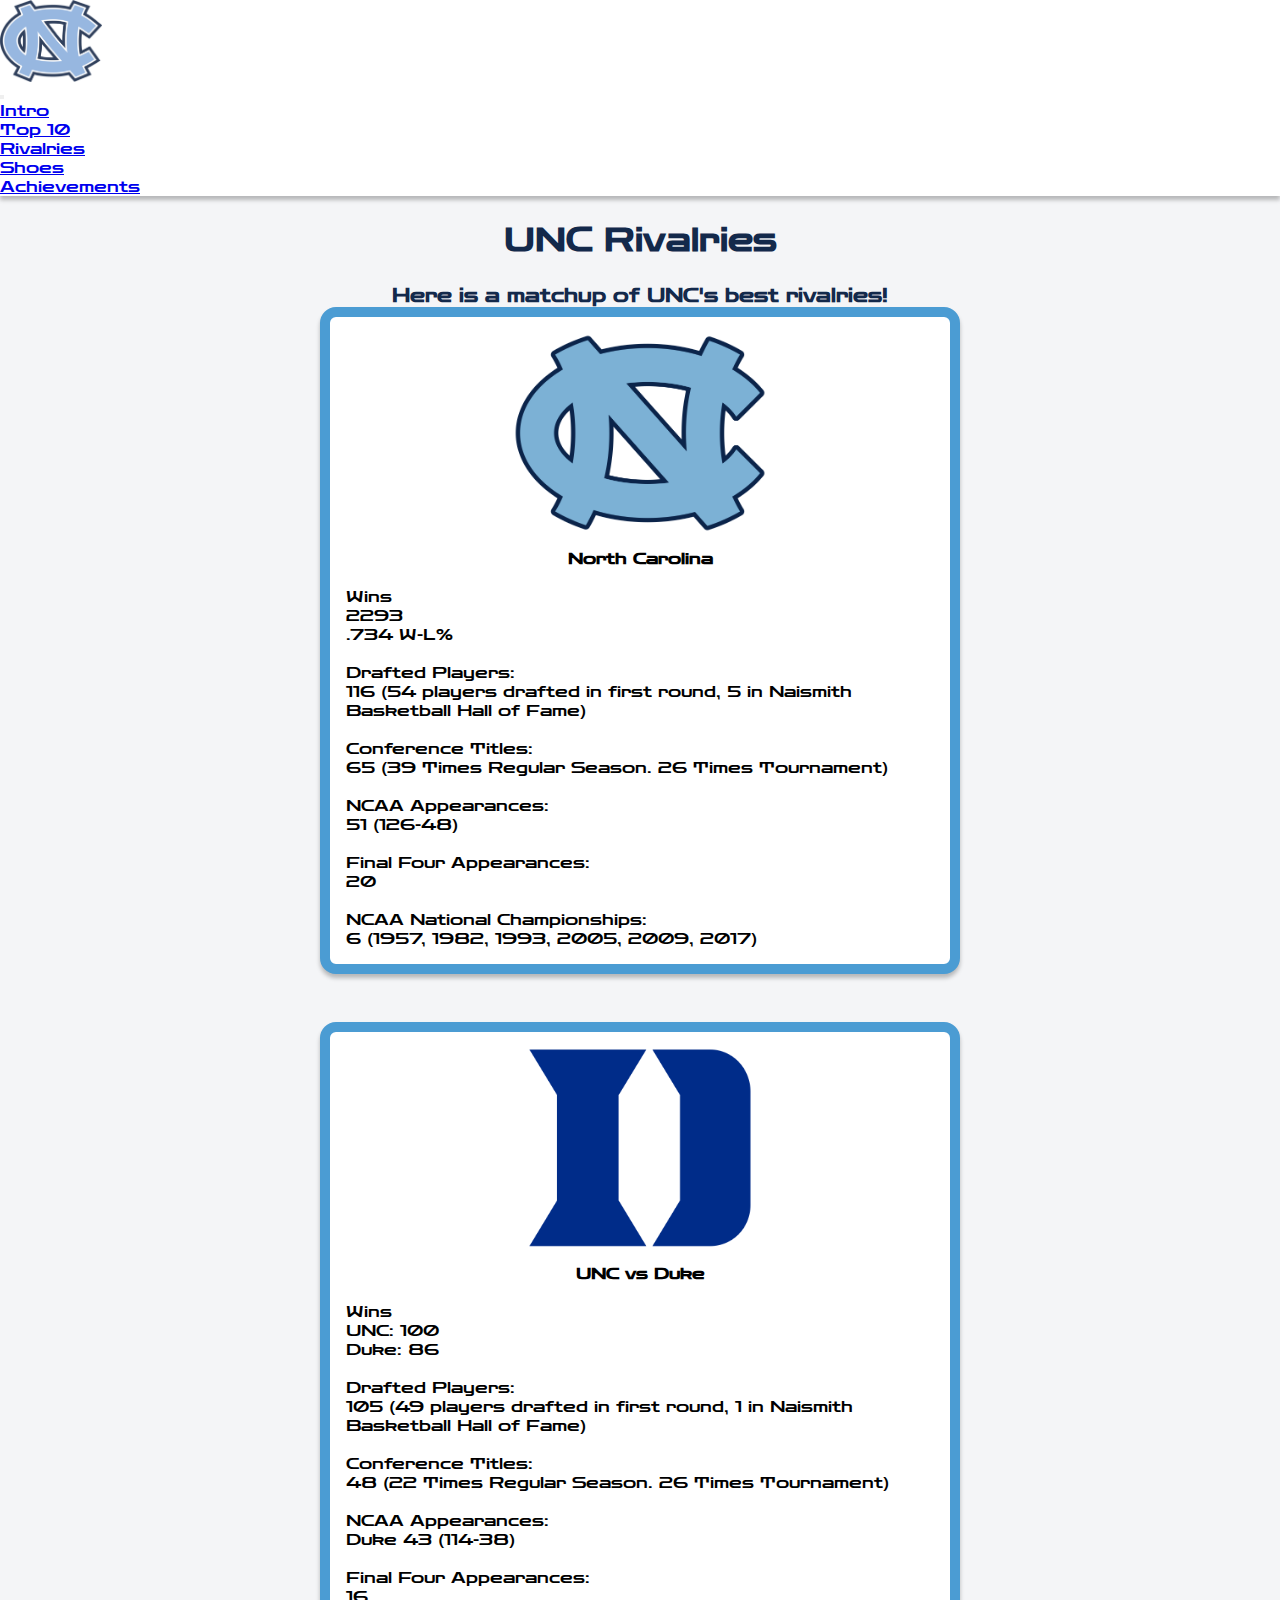
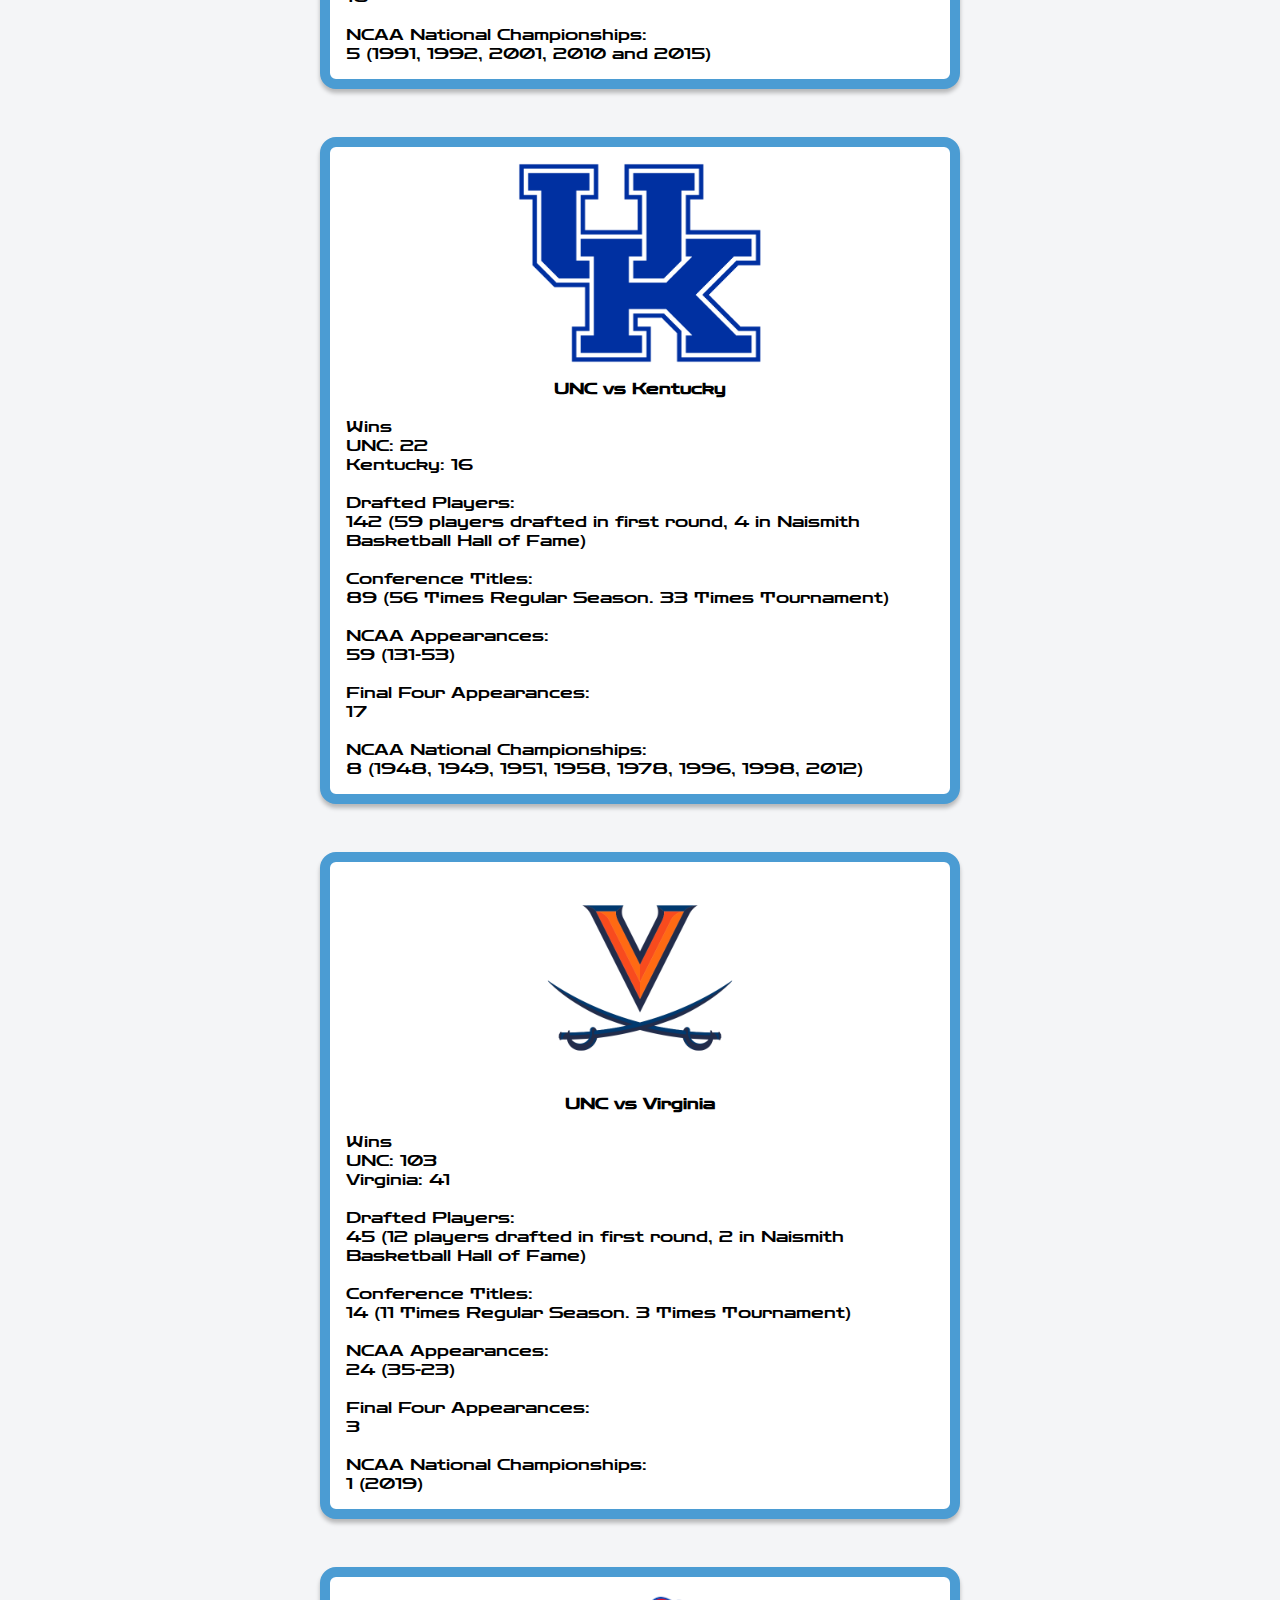
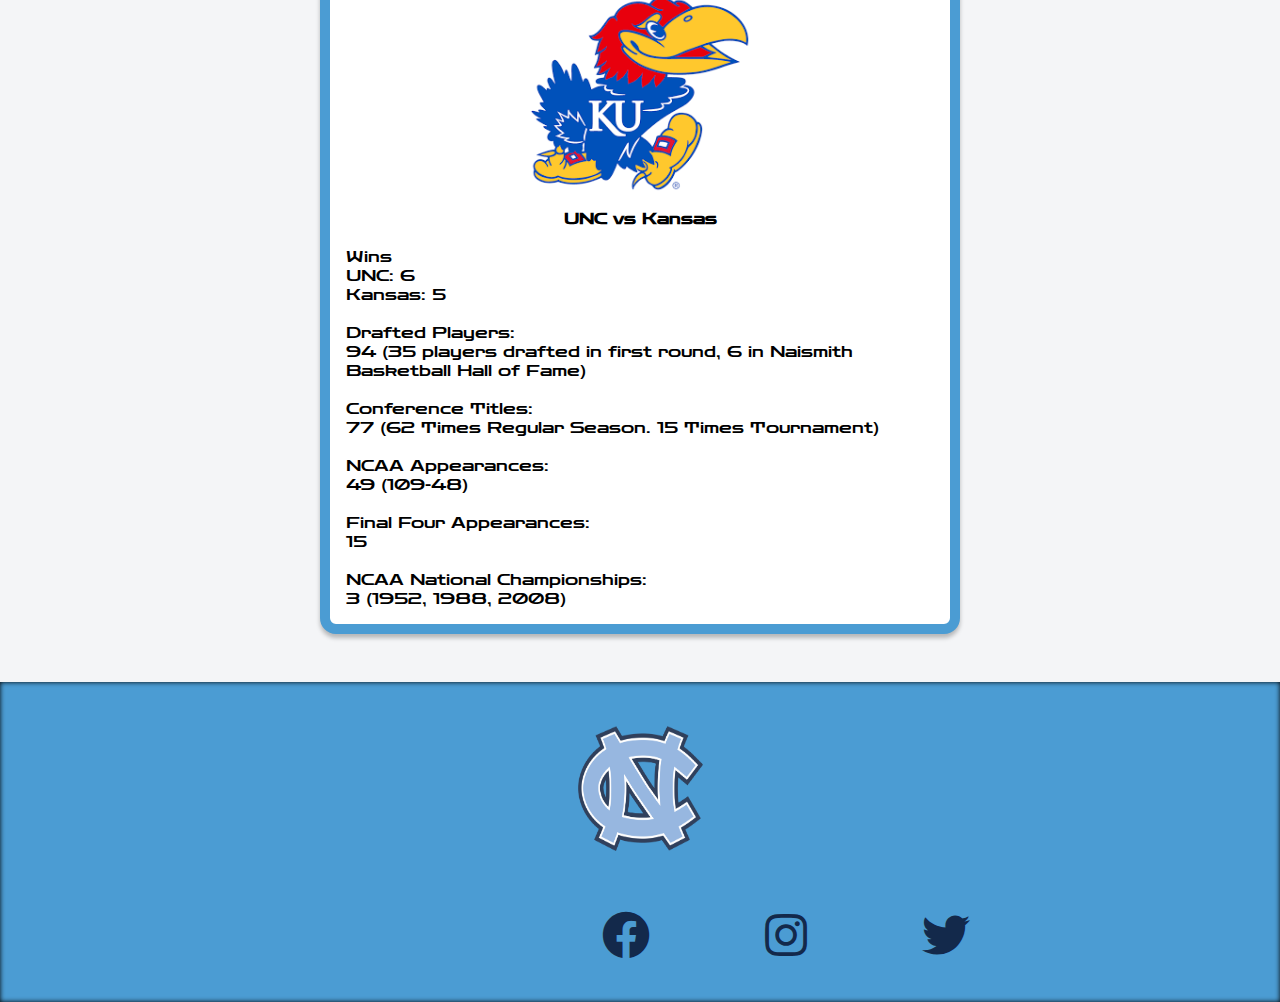
<file: rivalry.html>
<!DOCTYPE html>
<html lang="en">
<head>
  <meta charset="UTF-8">
  <meta http-equiv="X-UA-Compatible" content="IE=edge">
  <meta name="viewport" content="width=device-width, initial-scale=1.0">
  <link rel="stylesheet" href="https://cdnjs.cloudflare.com/ajax/libs/font-awesome/5.12.1/css/all.min.css">
  <link rel="preconnect" href="https://fonts.gstatic.com">
  <link href="https://fonts.googleapis.com/css2?family=Zen+Dots&display=swap" rel="stylesheet">  
  <link rel="stylesheet" href="allStyle.css">
  <link rel="stylesheet" href="rivalryStyle.css">
  <link rel="stylesheet" href="https://stackpath.bootstrapcdn.com/bootstrap/4.1.0/css/bootstrap.min.css" integrity="sha384-9gVQ4dYFwwWSjIDZnLEWnxCjeSWFphJiwGPXr1jddIhOegiu1FwO5qRGvFXOdJZ4" crossorigin="anonymous">
  <title>UNC Basketball</title>
</head>
<body>

  <nav class="navbar navbar-light navbar-1 white">

    <!-- Navbar brand -->
    <div class='logoSection'>
      <img id='logo' src='logo.png'>
    </div>
  
    <!-- Collapse button -->
    <button class="navbar-toggler" type="button" data-toggle="collapse" data-target="#navbarSupportedContent15"
      aria-controls="navbarSupportedContent15" aria-expanded="false" aria-label="Toggle navigation"><span class="navbar-toggler-icon"></span></button>
  
    <!-- Collapsible content -->
    <div class="collapse navbar-collapse" id="navbarSupportedContent15">
  
      <!-- Links -->
      <ul class="navbar-nav mr-auto">
        <li class="nav-item active">
          <a class="nav-link" href="index.html">Intro</a>
        </li>
        <li class="nav-item">
          <a class="nav-link" href="player.html">Top 10</a>
        </li>
        <li class="nav-item">
          <a class="nav-link" href="rivalry.html">Rivalries <span class="sr-only">(current)</span></a>
        </li>
        <li class="nav-item">
          <a class="nav-link" href="shoe.html">Shoes</a>
        </li>
        <li class="nav-item">
          <a class="nav-link" href="achieve.html">Achievements</a>
        </li>
      </ul>
      <!-- Links -->
  
    </div>
    <!-- Collapsible content -->
  
  </nav>

  <div class='main'>
    <div class="Rivalries">
      <div class="title">
          <h1>UNC Rivalries</h1>
      </div>
      <div class="subtitle">
          <h3>Here is a matchup of UNC's best rivalries!</h3>
      </div>
      <div class="cardsSection">
          <div class='teamCard'>
              <img class="card_image" src="rivalryImages/unc.png" alt="">
              <div class="card_text">
                  <h4> North Carolina</h4> <br>
                  <p>Wins <br> 2293 <br>.734 W-L%</p> <br>
                  <p>Drafted Players: <br>116 (54 players drafted in first round, 5 in Naismith Basketball Hall of
                      Fame)</p> <br>
                  <p>Conference Titles: <br>65 (39 Times Regular Season. 26 Times Tournament)</p> <br>
                  <p>NCAA Appearances: <br>51 (126-48)</p> <br>
                  <p>Final Four Appearances: <br> 20</p> <br>
                  <p>NCAA National Championships: <br> 6 (1957, 1982, 1993, 2005, 2009, 2017)</p>
              </div>
          </div>
          <div class="teamCard">
              <img class="card_image" src="rivalryImages/duke.png" alt="">
              <div class="card_text">
                  <h4>UNC vs Duke</h4> <br>
                  <p>Wins <br> UNC: 100 <br> Duke: 86</p> <br>
                  <p>Drafted Players: <br> 105 (49 players drafted in first round, 1 in Naismith Basketball Hall of
                      Fame)</p> <br>
                  <p>Conference Titles: <br>48 (22 Times Regular Season. 26 Times Tournament) </p> <br>
                  <p>NCAA Appearances: <br>Duke 43 (114-38)</p> <br>
                  <p>Final Four Appearances: <br> 16</p> <br>
                  <p>NCAA National Championships: <br> 5 (1991, 1992, 2001, 2010 and 2015)</p>
              </div>
          </div>
          <div class="teamCard">
              <img class="card_image" src="rivalryImages/kentucky.png" alt="">
              <div class="card_text">
                  <h4>UNC vs Kentucky</h4> <br>
                  <p>Wins <br> UNC: 22 <br> Kentucky: 16</p> <br>
                  <p>Drafted Players: <br> 142 (59 players drafted in first round, 4 in Naismith Basketball Hall of
                      Fame)
                  </p> <br>
                  <p>Conference Titles: <br> 89 (56 Times Regular Season. 33 Times Tournament) </p> <br>
                  <p>NCAA Appearances: <br> 59 (131-53)</p> <br>
                  <p>Final Four Appearances: <br>17</p> <br>
                  <p>NCAA National Championships: <br>8 (1948, 1949, 1951, 1958, 1978, 1996, 1998, 2012)</p>
              </div>
          </div>
          <div class="teamCard">
              <img class="card_image" src="rivalryImages/virginia.png" alt="">
              <div class="card_text">
                  <h4>UNC vs Virginia</h4> <br>
                  <p>Wins <br> UNC: 103 <br> Virginia: 41</p> <br>
                  <p>Drafted Players: <br> 45 (12 players drafted in first round, 2 in Naismith Basketball Hall of
                      Fame)
                  </p> <br>
                  <p>Conference Titles: <br> 14 (11 Times Regular Season. 3 Times Tournament) </p> <br>
                  <p>NCAA Appearances: <br>24 (35-23)</p> <br>
                  <p>Final Four Appearances: <br>3</p> <br>
                  <p>NCAA National Championships: <br>1 (2019)</p>
              </div>
          </div>
          <div class="teamCard">
              <img class="card_image" src="rivalryImages/kansas.png" alt="">
              <div class="card_text">
                  <h4>UNC vs Kansas</h4> <br>
                  <p>Wins <br> UNC: 6 <br> Kansas: 5</p> <br>
                  <p>Drafted Players: <br> 94 (35 players drafted in first round, 6 in Naismith Basketball Hall of
                      Fame)
                  </p> <br>
                  <p>Conference Titles: <br> 77 (62 Times Regular Season. 15 Times Tournament) </p> <br>
                  <p>NCAA Appearances: <br>49 (109-48)</p> <br>
                  <p>Final Four Appearances: <br>15</p> <br>
                  <p>NCAA National Championships: <br>3 (1952, 1988, 2008)</p>
              </div>
          </div>
      </div>
  </div>
  </div>

  <div class='footer'>
    <div class='logoFooterSection'>
      <img id='logoFoooter' src='logo.png' width="125" height="125">
    </div>
    <div class='socialMedias'>
      <a href="https://www.facebook.com/UNCBasketball/"><i class="fab fa-facebook fa-3x"></i></a>
      <a href="https://www.instagram.com/accounts/login/"><i class="fab fa-instagram fa-3x"></i></a>
      <a href="https://twitter.com/UNC_Basketball?ref_src=twsrc%5Egoogle%7Ctwcamp%5Eserp%7Ctwgr%5Eauthor"><i class="fab fa-twitter fa-3x"></i></a>
    </div>
  </div>

  <!-- NECESSARY <script> LINKS. The three <script> links below add jQuery, popper.js, and Bootstrap 4 JavaScript. These are libraries of scripts that are necessary to make Bootstrap's interactive and animated components work (e.g., dropdown menus, buttons, alerts, carousels, collapsing navbars and content areas, modals, popups, tooltips, etc). These three <script> links MUST appear in THIS ORDER; this is because both popper.js and the Bootstrap scripts rely on jQuery to work, so jQuery must load into your page first. We add these links at the bottom of the <body> element instead of in the <head> element so the scripts won't be loaded into your site until they're needed, which helps with your site's speed and functionality. -->

  <!-- jQuery--this must come first! -->
  <script src="https://code.jquery.com/jquery-3.3.1.slim.min.js" integrity="sha384-q8i/X+965DzO0rT7abK41JStQIAqVgRVzpbzo5smXKp4YfRvH+8abtTE1Pi6jizo" crossorigin="anonymous"></script>

  <!-- popper.js--a library of drop-down and pop-up JavaScript scripts -->
  <script src="https://cdnjs.cloudflare.com/ajax/libs/popper.js/1.14.0/umd/popper.min.js" integrity="sha384-cs/chFZiN24E4KMATLdqdvsezGxaGsi4hLGOzlXwp5UZB1LY//20VyM2taTB4QvJ" crossorigin="anonymous"></script>

  <!-- unique Bootstrap 4 JavaScript scripts -->
  <script src="https://stackpath.bootstrapcdn.com/bootstrap/4.1.0/js/bootstrap.min.js" integrity="sha384-uefMccjFJAIv6A+rW+L4AHf99KvxDjWSu1z9VI8SKNVmz4sk7buKt/6v9KI65qnm" crossorigin="anonymous"></script>
</body>
</html>
</file>
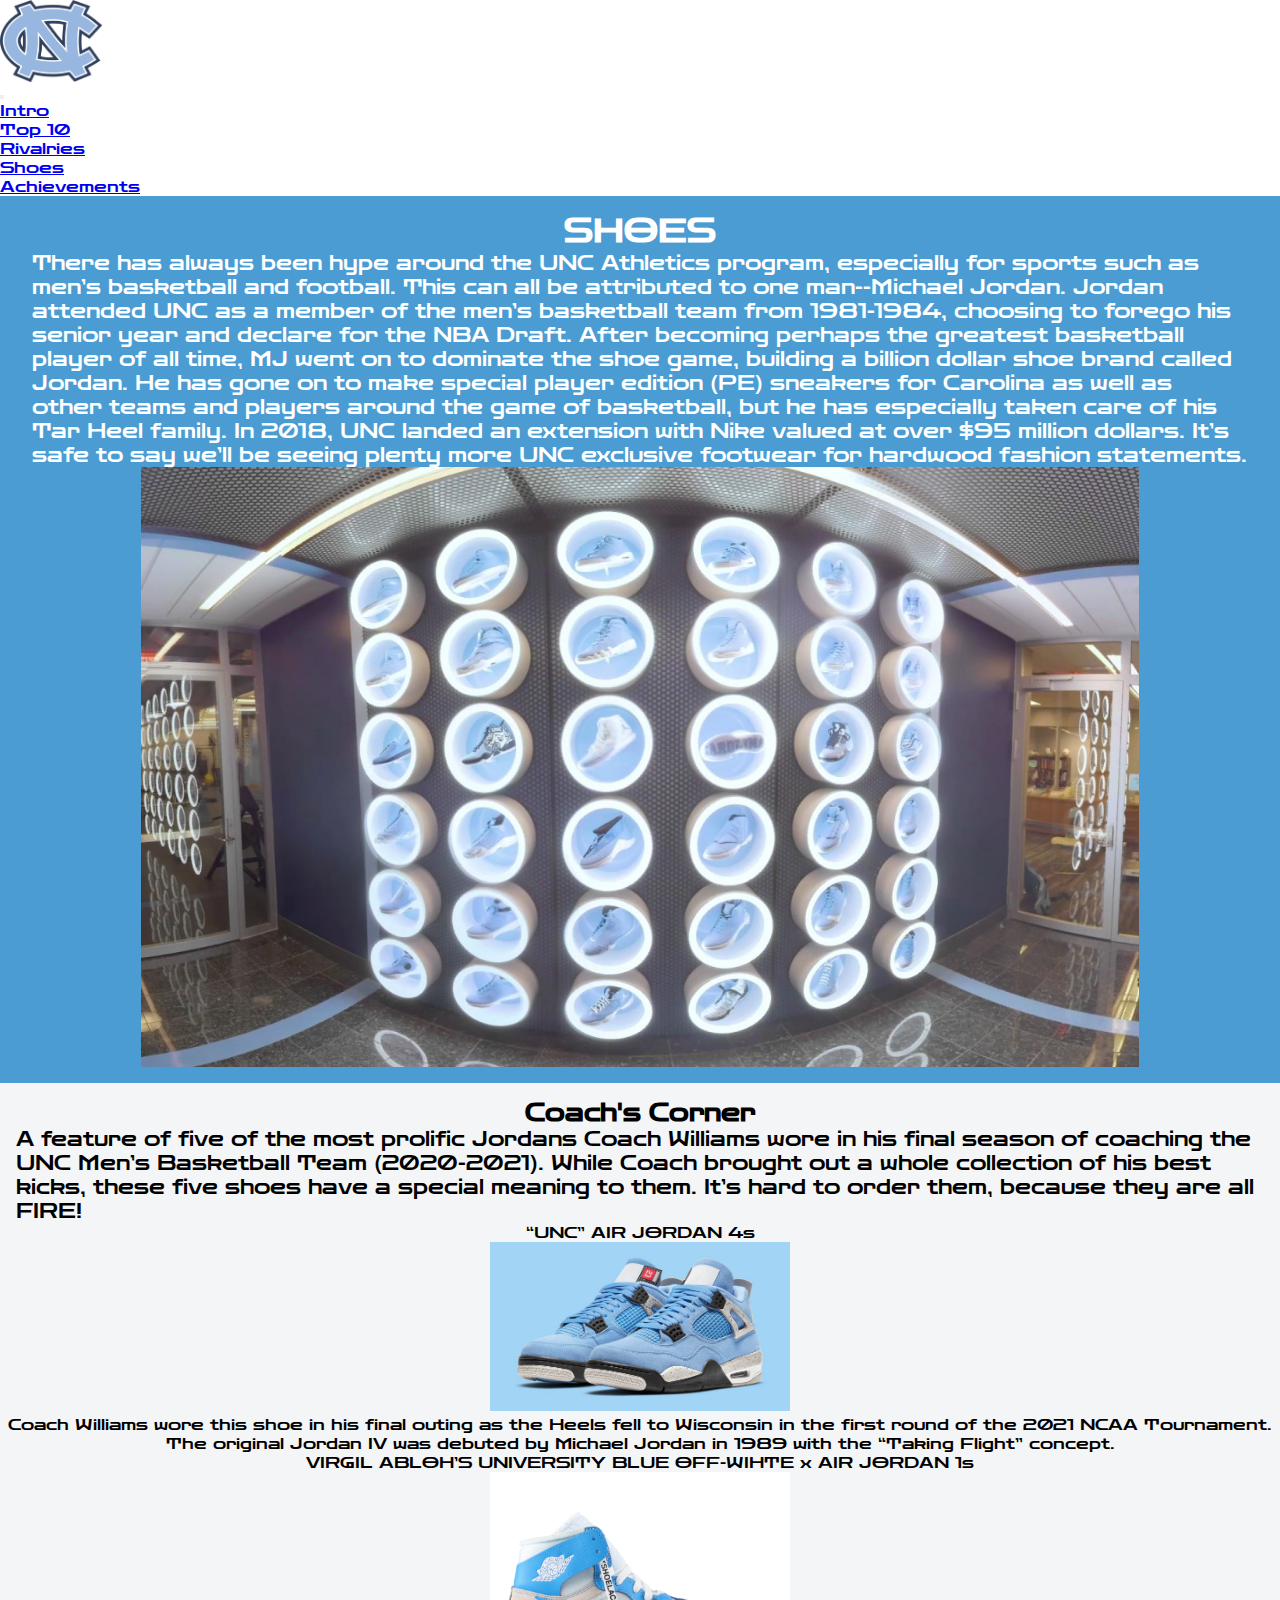
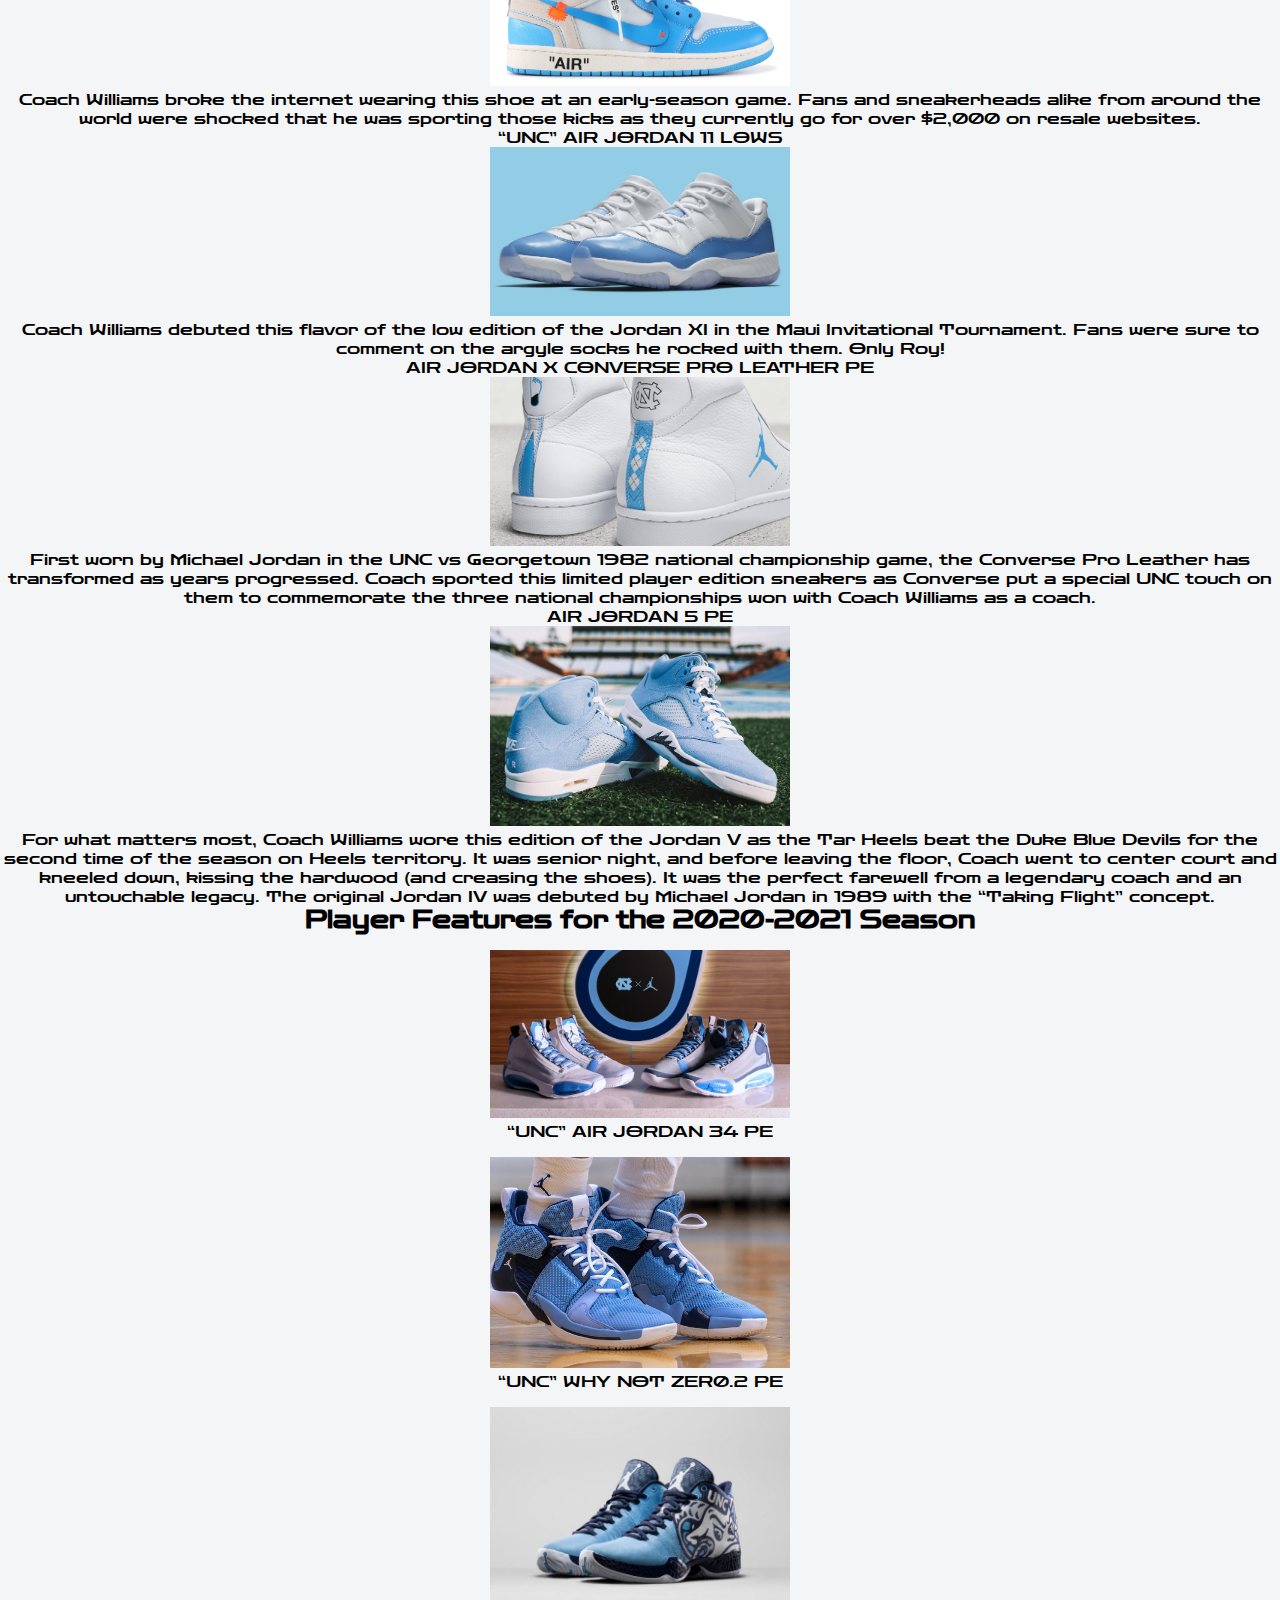
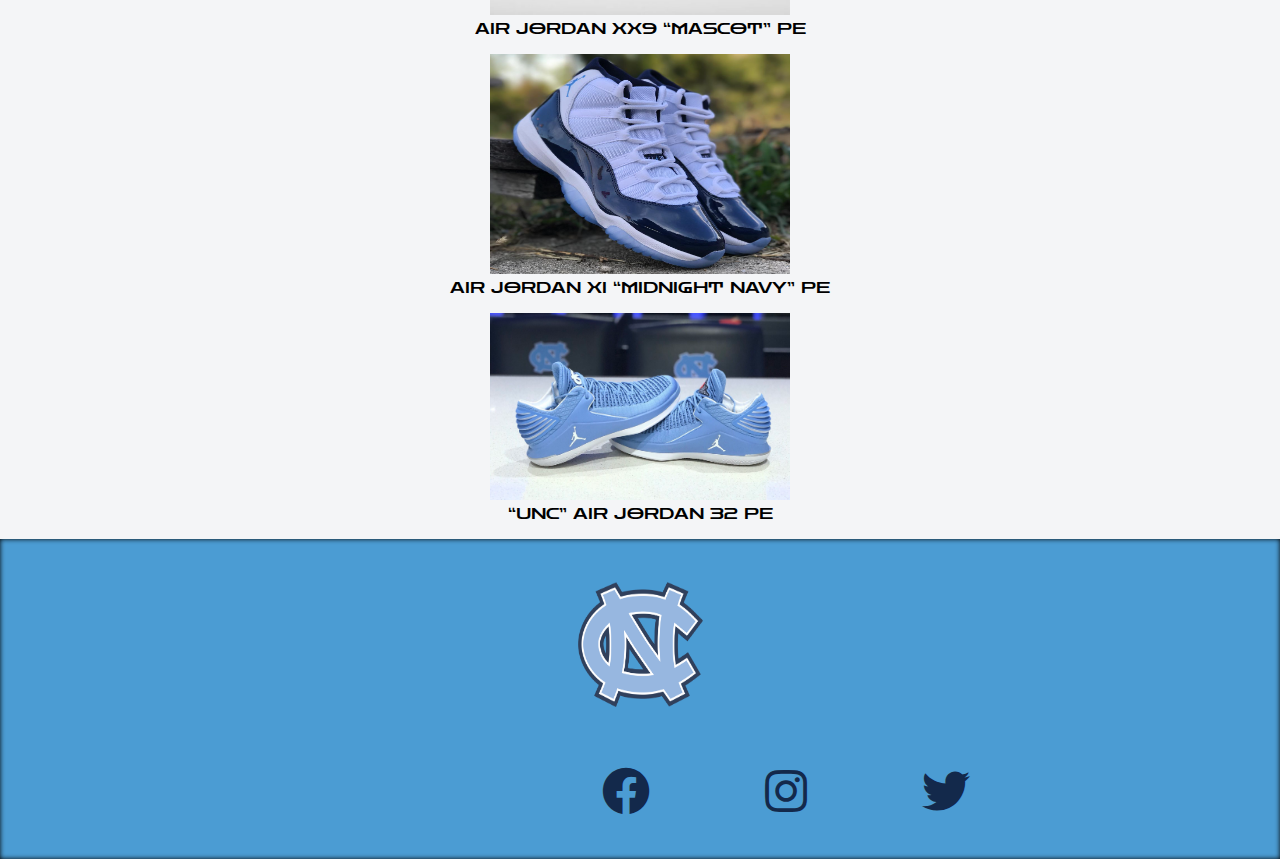
<file: shoe.html>
<!DOCTYPE html>
<html lang="en">
<head>
  <meta charset="UTF-8">
  <meta http-equiv="X-UA-Compatible" content="IE=edge">
  <meta name="viewport" content="width=device-width, initial-scale=1.0">
  <link rel="stylesheet" href="https://cdnjs.cloudflare.com/ajax/libs/font-awesome/5.12.1/css/all.min.css">
  <link rel="preconnect" href="https://fonts.gstatic.com">
  <link href="https://fonts.googleapis.com/css2?family=Zen+Dots&display=swap" rel="stylesheet">  
  <link rel="stylesheet" href="allStyle.css">
  <link rel="stylesheet" href="shoeStyle.css">
  <!--styles for shoe page only-->
  <link rel="stylesheet" href="https://stackpath.bootstrapcdn.com/bootstrap/4.1.0/css/bootstrap.min.css" integrity="sha384-9gVQ4dYFwwWSjIDZnLEWnxCjeSWFphJiwGPXr1jddIhOegiu1FwO5qRGvFXOdJZ4" crossorigin="anonymous">
  
  <title>UNC Basketball</title>
</head>
<body>

  <nav class="navbar navbar-light navbar-1 white">

    <!-- Navbar brand -->
    <div class='logoSection'>
      <img id='logo' src='logo.png'>
    </div>
  
    <!-- Collapse button -->
    <button class="navbar-toggler" type="button" data-toggle="collapse" data-target="#navbarSupportedContent15"
      aria-controls="navbarSupportedContent15" aria-expanded="false" aria-label="Toggle navigation"><span class="navbar-toggler-icon"></span></button>
  
    <!-- Collapsible content -->
    <div class="collapse navbar-collapse" id="navbarSupportedContent15">
  
      <!-- Links -->
      <ul class="navbar-nav mr-auto">
        <li class="nav-item active">
          <a class="nav-link" href="index.html">Intro <span class="sr-only">(current)</span></a>
        </li>
        <li class="nav-item">
          <a class="nav-link" href="player.html">Top 10</a>
        </li>
        <li class="nav-item">
          <a class="nav-link" href="rivalry.html">Rivalries</a>
        </li>
        <li class="nav-item">
          <a class="nav-link" href="#">Shoes</a>
        </li>
        <li class="nav-item">
          <a class="nav-link" href="achieve.html">Achievements</a>
        </li>
      </ul>
      <!-- Links -->
  
    </div>
    <!-- Collapsible content -->
  
  </nav>

  <div class='main'>

    <div class="intro">
    <h1>SHOES</h1>
    <p>There has always been hype around the UNC Athletics program, especially for sports such as men’s basketball and football. This can all be attributed to one man--Michael Jordan. Jordan attended UNC as a member of the men’s basketball team from 1981-1984, choosing to forego his senior year and declare for the NBA Draft. After becoming perhaps the greatest basketball player of all time, MJ went on to dominate the shoe game, building a billion dollar shoe brand called Jordan. He has gone on to make special player edition (PE) sneakers for Carolina as well as other teams and players around the game of basketball, but he has especially taken care of his Tar Heel family.  In 2018, UNC landed an extension with Nike valued at over $95 million dollars. It’s safe to say we’ll be seeing plenty more UNC exclusive footwear for hardwood fashion statements.
    </p> 
    <img src="shoeAndPlayerImages/UNC_shoe-wall.jpg" class="shoe-wall" alt="A picture of the Jordan shoe wall located in the Dean Smith Center">
    </div>
<div class="coach">
    <h2>Coach's Corner</h2>
    <p>A feature of five of the most prolific Jordans Coach Williams wore in his final season of coaching the UNC Men’s Basketball Team (2020-2021). While Coach brought out a whole collection of his best kicks, these five shoes have a special meaning to them. It’s hard to order them, because they are all FIRE! 
    </p>

    <ul class="coach-top-5">
        <li class="list-group-item">“UNC” AIR JORDAN 4s
            <figure>
                <img src="shoeAndPlayerImages/air-jordan-4-retro-unc-ct8527-400-pair.jpeg" class="jordan4" alt="UNC Air Jordan 4 PE">
                <figcaption>Coach Williams wore this shoe in his final outing as the Heels fell to Wisconsin in the first round of the 2021 NCAA Tournament. The original Jordan IV was debuted by Michael Jordan in 1989 with the “Taking Flight” concept.</figcaption>
            </figure>
        </li>
        <li class="list-group-item">VIRGIL ABLOH’S UNIVERSITY BLUE OFF-WIHTE x AIR JORDAN 1s
            <figure>
                <img src="shoeAndPlayerImages/off-white-AJ-1.jpg" class="jordan1" alt="UNC Air Jordan 1 Off-White">
                <figcaption>Coach Williams broke the internet wearing this shoe at an early-season game. Fans and sneakerheads alike from around the world were shocked that he was sporting those kicks as they currently go for over $2,000 on resale websites.
                </figcaption>
            </figure>
        </li>
        <li class="list-group-item">“UNC” AIR JORDAN 11 LOWS
            <figure>
                <img src="shoeAndPlayerImages/air-jordan-11-low-unc.jpeg" class="jordan4" alt="UNC Air Jordan 11 Low PE">
                <figcaption>Coach Williams debuted this flavor of the low edition of the Jordan XI in the Maui Invitational Tournament. Fans were sure to comment on the argyle socks he rocked with them. Only Roy!
                </figcaption>
            </figure>
        </li>
        <li class="list-group-item">AIR JORDAN X CONVERSE PRO LEATHER PE
            <figure>
                <img src="shoeAndPlayerImages/jordan-converse-unc.jpg" class="jordan-converse" alt="jordan x Converse Pro Leather PE">
                <figcaption>First worn by Michael Jordan in the UNC vs Georgetown 1982 national championship game, the Converse Pro Leather has transformed as years progressed. Coach sported this limited player edition sneakers as Converse put a special UNC touch on them to commemorate the three national championships won with Coach Williams as a coach.
                </figcaption>
            </figure>
        </li>
        <li class="list-group-item">AIR JORDAN 5 PE
            <figure>
                <img src="shoeAndPlayerImages/jordan-pe-5.jpg" class="jordan5" alt="UNC Air Jordan 5 PE">
                <figcaption>For what matters most, Coach Williams wore this edition of the Jordan V as the Tar Heels beat the Duke Blue Devils for the second time of the season on Heels territory. It was senior night, and before leaving the floor, Coach went to center court and kneeled down, kissing the hardwood (and creasing the shoes). It was the perfect farewell from a legendary coach and an untouchable legacy. The original Jordan IV was debuted by Michael Jordan in 1989 with the “Taking Flight” concept.</figcaption>
            </figure>
        </li>
      </ul>
</div>
    <div class="player-sneakers">
      <h2>Player Features for the 2020-2021 Season</h2>


      <div class="sneakers">
          <img src="shoeAndPlayerImages/unc-aj-34-PE.jpeg" class="players" alt="“UNC” AIR JORDAN 34 PE">
        <div class="desc">“UNC” AIR JORDAN 34 PE</div>
      </div>
      
      <div class="sneakers">
          <img src="shoeAndPlayerImages/unc-jordan-why-not-zer0.2.jpg" class="players" alt="“UNC” WHY NOT ZER0.2 PE">
        <div class="desc">“UNC” WHY NOT ZER0.2 PE</div>
      </div>
      
      <div class="sneakers">
          <img src="shoeAndPlayerImages/air-jordan-xx9-29-unc-tar-heels-pe-1.jpg" class="players" alt="AIR JORDAN XX9 “MASCOT” PE">
        <div class="desc">AIR JORDAN XX9 “MASCOT” PE</div>
      </div>
      
      <div class="sneakers">
          <img src="shoeAndPlayerImages/Air-Jordan-11-Midnight-Navy.png" class="players" alt="AIR JORDAN XI “MIDNIGHT NAVY” PE" width="300px" height="220px">
        <div class="desc">AIR JORDAN XI “MIDNIGHT NAVY” PE</div>
      </div>

      <div class="sneakers">
        <img src="shoeAndPlayerImages/air-jordan-32-low-unc-tar-heels-pe.jpeg" class="players" alt="“UNC” AIR JORDAN 32 PE">
        <div class="desc">“UNC” AIR JORDAN 32 PE</div>
      </div>
  </div>
</div>
  <div class='footer'>
    <div class='logoFooterSection'>
      <img id='logoFoooter' src='logo.png' width="125" height="125">
    </div>
    <div class='socialMedias'>
      <a href="https://www.facebook.com/UNCBasketball/"><i class="fab fa-facebook fa-3x"></i></a>
      <a href="https://www.instagram.com/accounts/login/"><i class="fab fa-instagram fa-3x"></i></a>
      <a href="https://twitter.com/UNC_Basketball?ref_src=twsrc%5Egoogle%7Ctwcamp%5Eserp%7Ctwgr%5Eauthor"><i class="fab fa-twitter fa-3x"></i></a>
    </div>
  </div>

  <!-- NECESSARY <script> LINKS. The three <script> links below add jQuery, popper.js, and Bootstrap 4 JavaScript. These are libraries of scripts that are necessary to make Bootstrap's interactive and animated components work (e.g., dropdown menus, buttons, alerts, carousels, collapsing navbars and content areas, modals, popups, tooltips, etc). These three <script> links MUST appear in THIS ORDER; this is because both popper.js and the Bootstrap scripts rely on jQuery to work, so jQuery must load into your page first. We add these links at the bottom of the <body> element instead of in the <head> element so the scripts won't be loaded into your site until they're needed, which helps with your site's speed and functionality. -->

  <!-- jQuery--this must come first! -->
  <script src="https://code.jquery.com/jquery-3.3.1.slim.min.js" integrity="sha384-q8i/X+965DzO0rT7abK41JStQIAqVgRVzpbzo5smXKp4YfRvH+8abtTE1Pi6jizo" crossorigin="anonymous"></script>

  <!-- popper.js--a library of drop-down and pop-up JavaScript scripts -->
  <script src="https://cdnjs.cloudflare.com/ajax/libs/popper.js/1.14.0/umd/popper.min.js" integrity="sha384-cs/chFZiN24E4KMATLdqdvsezGxaGsi4hLGOzlXwp5UZB1LY//20VyM2taTB4QvJ" crossorigin="anonymous"></script>

  <!-- unique Bootstrap 4 JavaScript scripts -->
  <script src="https://stackpath.bootstrapcdn.com/bootstrap/4.1.0/js/bootstrap.min.js" integrity="sha384-uefMccjFJAIv6A+rW+L4AHf99KvxDjWSu1z9VI8SKNVmz4sk7buKt/6v9KI65qnm" crossorigin="anonymous"></script>
</body>
</html>
</file>
<file: allStyle.css>
* {
  margin: 0;
  padding: 0;
  font-family: 'Zen Dots', cursive;
  box-sizing: border-box;
}


body {
  background-color: #F4F5F7;
}

.logoSection {
  display: flex;
  width: 8%;
  height: 90%;
  align-items: center;
  justify-content: center;
}

#logo {
  width: 100%;
  height: 100%;
}

.navbar {
  background-color: white;
  box-shadow: 0px 4px 4px 0px #00000040;
}

.footer {
  display: flex;
  flex-direction: column;
  background-color: #4B9CD3;
  height: 20em;
  width: 100%;
  align-items: center;
  justify-content: center;
  box-shadow: inset 0 0 5px #000000;
}

.logoFooterSection {
  margin-bottom: 1.5em;
}

.socialMedias {
  display: flex;
  flex-direction: row;
  justify-content: space-around;
  width: 15%;
  margin-top: 2em;
}

.socialMedias a, .socialMedias a:visited, .socialMedias a:hover {
  display: flex;
  text-decoration: none;
  color: #13294b;
  width: 40%;
  height: 100%;
  align-items: center;
  justify-content: center;
  margin-left: 30%;
  margin-right: 30%;
}
</file>
<file: indexStyle.css>
.main {
  display: flex;
  padding: 3em;
  flex-direction: column;
}

@media screen and (max-width: 780px) {
  div.mainTop {
    display:flex;
    flex-direction: column;
    margin-bottom: 3em;
    justify-content: space-around;
  }
  div.rightPictures {
    margin-top: 3em;
    width: 100%;
  }
  div.intro {
    width: 100%;
  }
  div.mainBottom {
    display: flex;
    align-items: 'center';
    justify-content: 'center';
    width: 100%;
  }
  div.mainBottom iframe{
    width: 100%;
    height: 400px;
  }
}

.mainTop {
  display:flex;
  flex-direction: row;
  margin-bottom: 3em;
  justify-content: space-around;
}

.mainBottom {
  display:flex;
  flex-direction: column;
  align-items: center;
}

.mainBottom iframe {
  width: 80%; 
  height: 800px;
  border-radius: 0.5em;
  box-shadow: 0px 4px 4px 0px #00000040;
}

.intro {
  width: 50%;
  box-shadow: 0px 4px 4px 0px #00000040;
  padding: 2em;
  border-radius: 0.2em;
  background-color: #4B9CD3;
  color: white;
  font-size: 20px;
}

.intro h2 {
  color: #13294B;
  margin-bottom: 2%;
  font-weight: bold;
}

.intro p {
  line-height: 1.6;
}

.rightPictures {
  display: flex;
  flex-direction: column;
  width: 45%;
  background-color: #4B9CD3;
  padding-top: 2em;
  padding-bottom: 2em;
  border-radius: 0.2em;
  box-shadow: 0px 4px 4px 0px #00000040;
}

#topPic {
  width: 75%;
  height: 500px;
  align-self: center;
  border-radius: 0.2em;
  box-shadow: 0px 4px 4px 0px #00000040;
}

#bottomPic {
  width: 80%;
  height: 500px;
  align-self: center;
  margin-top: 3em;
  border-radius: 0.2em;
  box-shadow: 0px 4px 4px 0px #00000040;
}
</file>
<file: achieveStyle.css>
.achievements {
  padding: 2em;
}

.achievements_text {
  width: 100%;
  box-shadow: 0px 4px 4px 0px #00000040;
  padding: 2em;
  border-radius: 0.2em;
  background-color: #13294B;
  color: white;
  font-size: 24px;
}

.achievements_text p {
  line-height: 1.6;
}

.title {
    display: flex;
    padding: 30px;
    justify-content: center;
    align-items: center;
    color: #4B9CD3;
}

.tab { text-indent: 40px; }
</file>
<file: playerStyle.css>
h1{
  padding: 10px;
}

.row {
  width: 100%;
  padding: 1em;
  border-radius: 1em;
  margin-bottom: 2em;
}
.col-lg-4{
  margin-bottom: 2em;
}

.row1{
  background: #13294b;
}

.card-body{
  background: #4b9cd3;
  color: white;
}

.card-title {
  margin-top: 0.5em;
}
</file>
<file: rivalryStyle.css>
.title, .subtitle {
  color: #13294b;
  padding-top: 25px;
  width: 100%;
  display: flex;
  align-items: center;
  justify-content: center;
}

.cardsSection {
  display: flex;
  flex-direction: column;
  align-items: center;
  justify-content: center;
  width: 50%;
  margin: 0 auto;
}

.teamCard {
  width: 100%;
  border: 10px solid #4b9cd3;
  border-radius: 1em;
  box-shadow: 0px 4px 4px 0px #00000040;
  width: 100%;
  padding: 1em;
  margin-bottom: 3em;
  display: flex;
  flex-direction: column;
  align-items: center;
  justify-content: center;
  background-color: white;
}

.card_image {
object-fit:contain;
width: 55%;
height: 200px;
}

.card_text {
font-size: 1em;
width: 100%;
margin-top: 1em;
}

.card_text h4 {
  width: 100%;
  text-align: center;
}
</file>
<file: shoeStyle.css>
.main{
  margin: 0 auto;
}

.intro{
  display: flex;
  flex-direction: column;
  background-color: #4b9cd3;
  color: white;
  align-items: center;
  padding: 1em;
  margin-bottom: 1em;
}

.intro p {
  font-size: 20px;
}
h1{
  text-align: center;
}



p{
  display: flex;
  font-size: 20px;
  margin-left: 1rem;
  margin-right: 1rem;
  justify-content: center;
  align-items: center;
}

.shoe-wall{
  width: 80%;
  height: 600px;
}






h2{
  text-align: center;
}

.jordan4{
  max-width: 300px;
}

figcaption{
  display: flex;
  align-items: center;
  justify-content: center; 
}

.jordan1{
  max-width: 300px;
}

.jordan-converse{
  max-width: 300px;
}

.jordan5{
  max-width: 300px;
}

.players{
  max-width: 300px;
  max-height: 300px;
}

.sneakers{
  text-align: center;
  margin: 1rem;
}

.coach-top-5{
  text-align: center;
}
</file>
